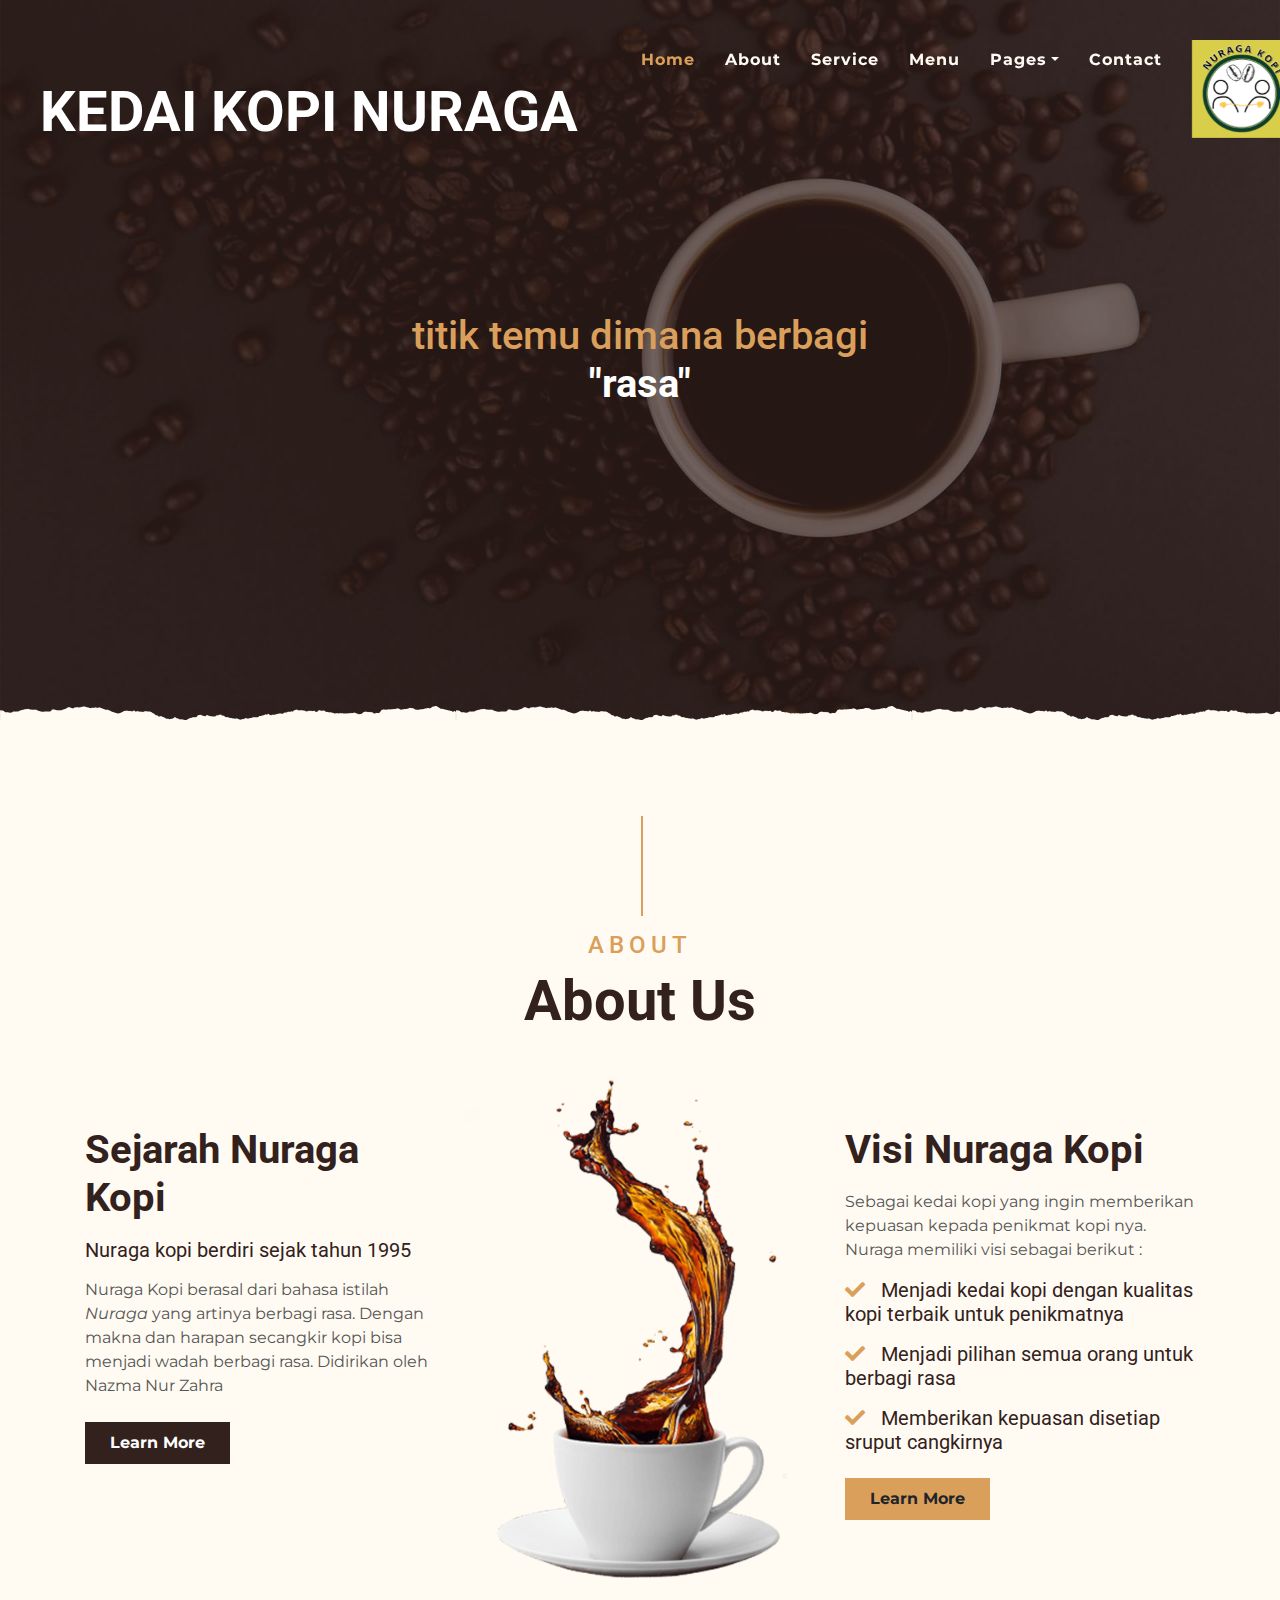
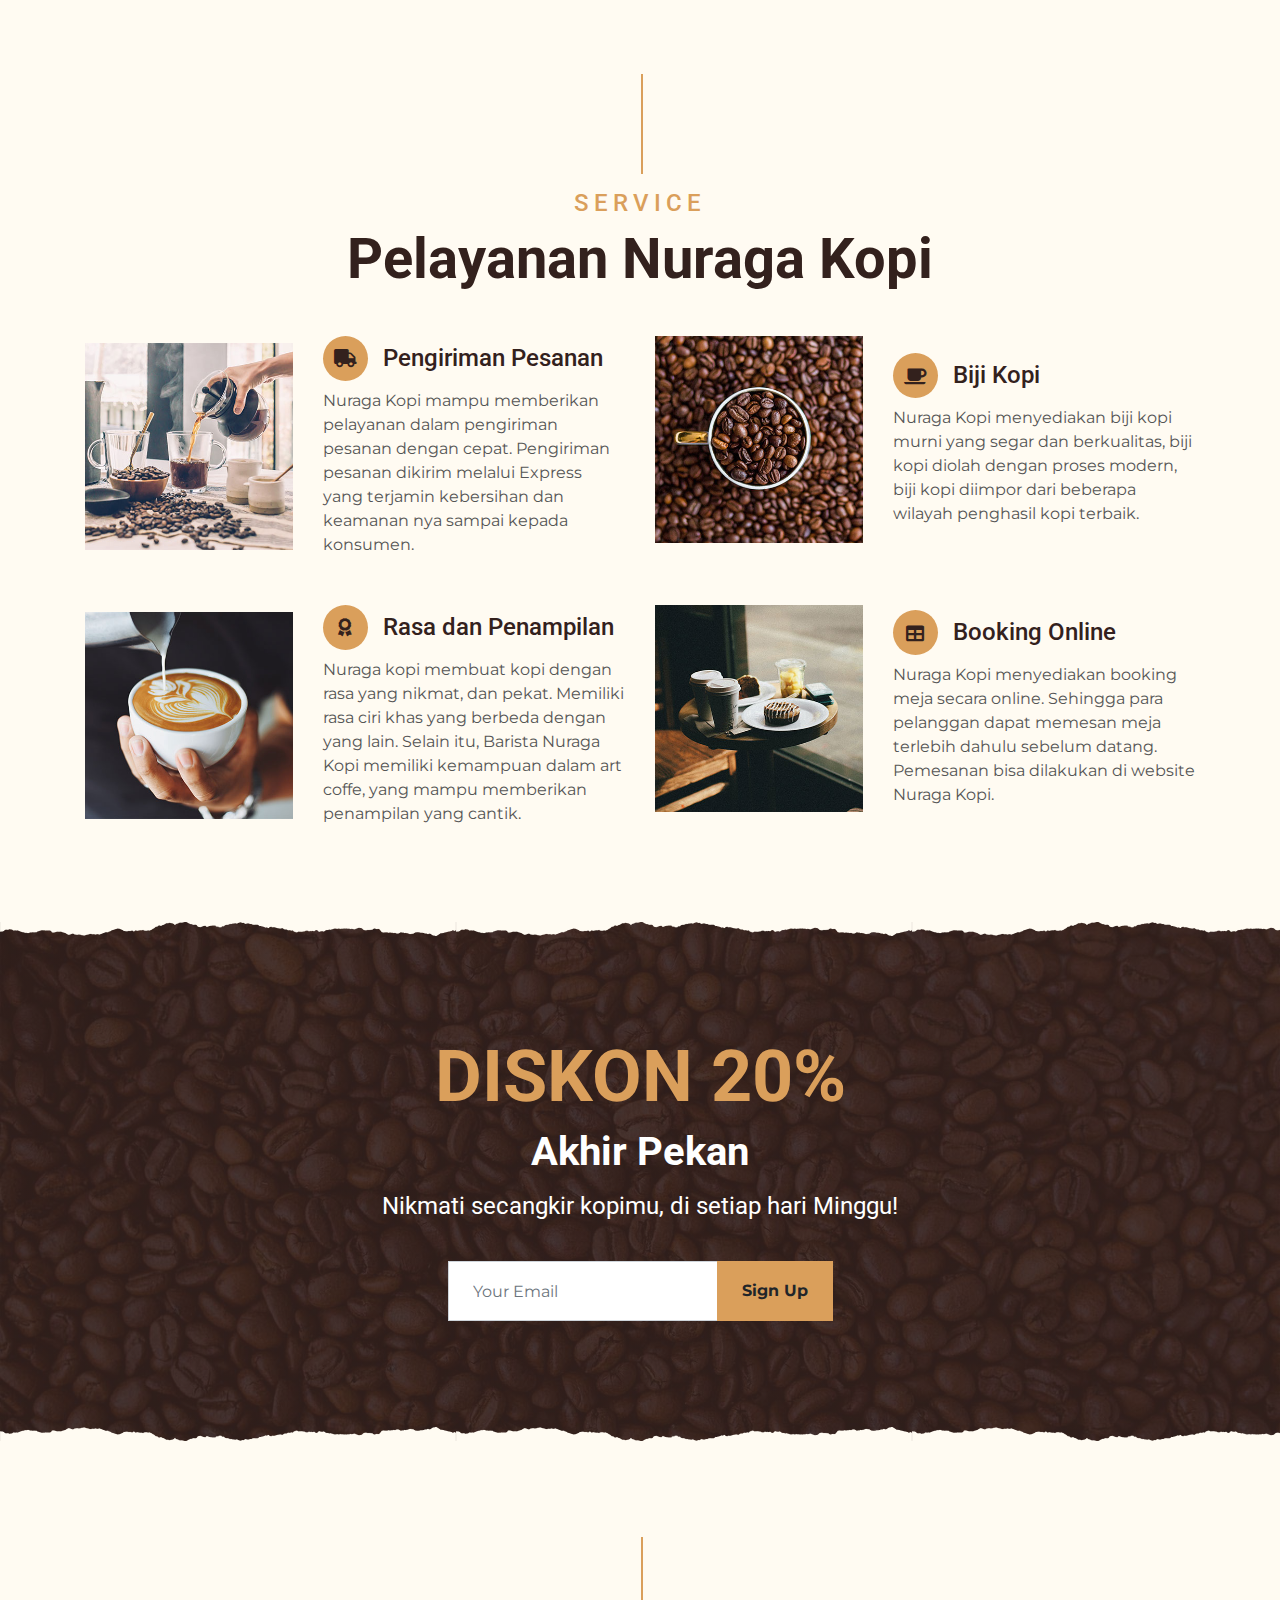
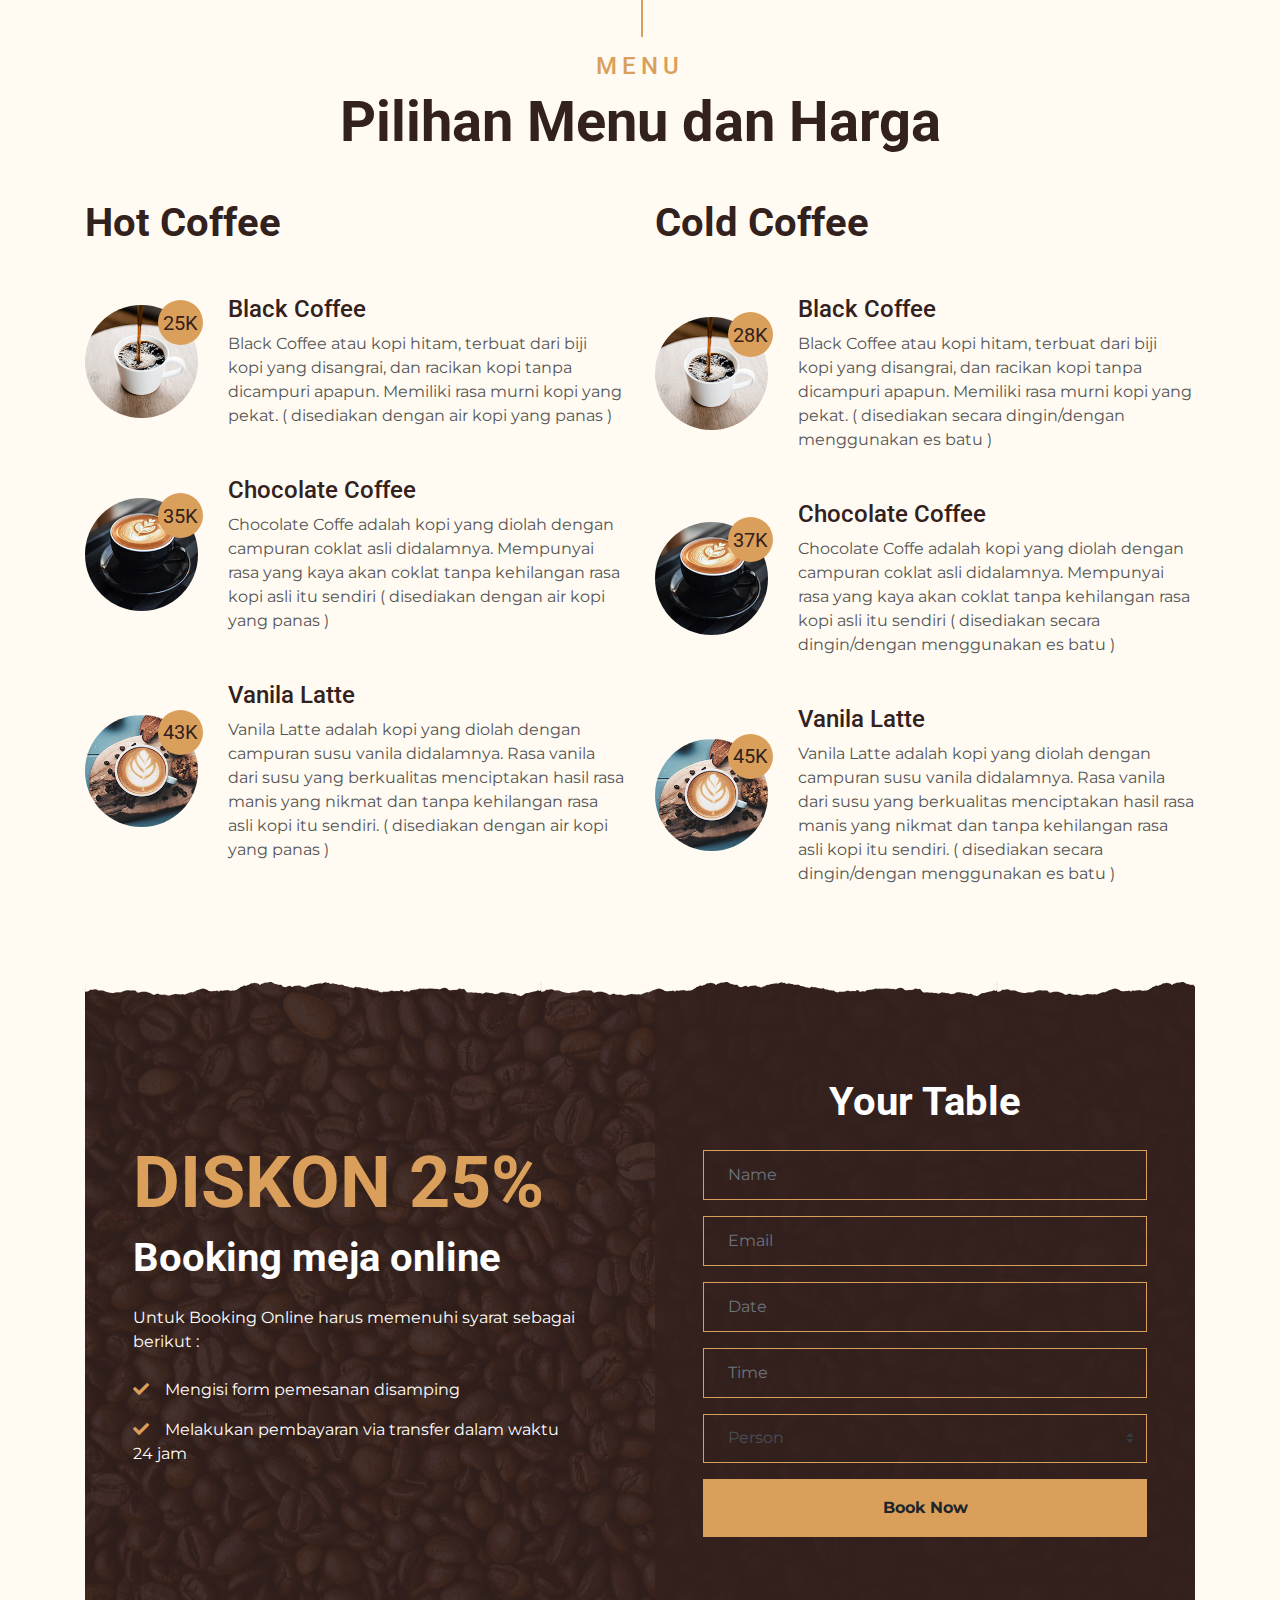
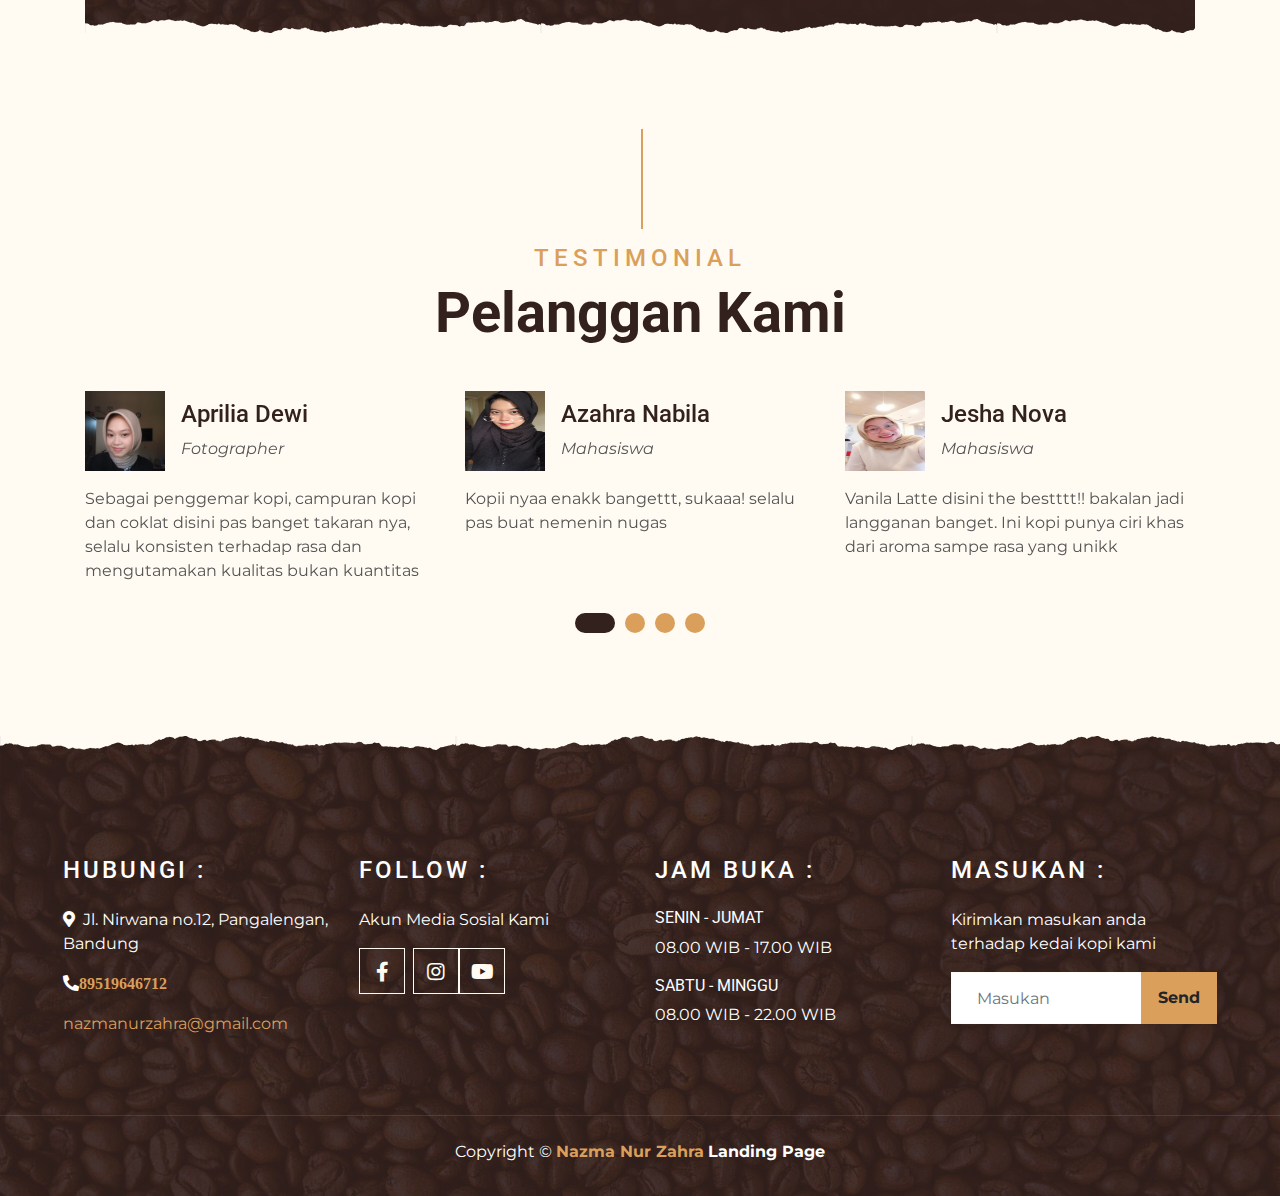
<file: Projek1_Pemweb_NazmaNurZahra_SI06/index.html>
<!DOCTYPE html>
<html lang="en">

<head>
    <meta charset="utf-8">
    <title>Nuraga Kopi</title>
    <meta content="width=device-width, initial-scale=1.0" name="viewport">
    <meta content="Free Website Template" name="keywords">
    <meta content="Free Website Template" name="description">

    <!-- Favicon -->
    <link href="img/favicon.ico" rel="icon">

    <!-- Google Font -->
    <link rel="preconnect" href="https://fonts.gstatic.com">
    <link href="https://fonts.googleapis.com/css2?family=Montserrat:wght@200;400&family=Roboto:wght@400;500;700&display=swap" rel="stylesheet"> 

    <!-- Font Awesome -->
    <link href="https://cdnjs.cloudflare.com/ajax/libs/font-awesome/5.10.0/css/all.min.css" rel="stylesheet">

    <!-- Libraries Stylesheet -->
    <link href="lib/owlcarousel/assets/owl.carousel.min.css" rel="stylesheet">
    <link href="lib/tempusdominus/css/tempusdominus-bootstrap-4.min.css" rel="stylesheet" />

    <!-- Customized Bootstrap Stylesheet -->
    <link href="css/style.min.css" rel="stylesheet">
</head>

<body>
    <!-- Navbar Start -->
    <div class="container-fluid p-0 nav-bar">
        <nav class="navbar navbar-expand-lg bg-none navbar-dark py-3">
            <a href="index.html" class="navbar-brand px-lg-4 m-0">
                <h1 class="m-0 display-4 text-uppercase text-white">Kedai Kopi Nuraga</h1>
            </a>
            <button type="button" class="navbar-toggler" data-toggle="collapse" data-target="#navbarCollapse">
                <span class="navbar-toggler-icon"></span>
            </button>
            <div class="collapse navbar-collapse justify-content-between" id="navbarCollapse">
                <div class="navbar-nav ml-auto p-4">
                    <a href="index.html" class="nav-item nav-link active">Home</a>
                    <a href="about.html" class="nav-item nav-link">About</a>
                    <a href="service.html" class="nav-item nav-link">Service</a>
                    <a href="menu.html" class="nav-item nav-link">Menu</a>
                    <div class="nav-item dropdown">
                        <a href="#" class="nav-link dropdown-toggle" data-toggle="dropdown">Pages</a>
                        <div class="dropdown-menu text-capitalize">
                            <a href="reservation.html" class="dropdown-item">Reservation</a>
                            <a href="testimonial.html" class="dropdown-item">Testimonial</a>
                        </div>
                    </div>
                    <a href="contact.html" class="nav-item nav-link">Contact</a>
                    <div class="col-lg-6 mb-5">
                        <div class="row align-items-center">
                            <div class="col-sm-5">
                                <img class="img-fluid mb-3 mb-sm-0" src="img/logo kopi.png" alt="ini logo">
                            </div>
            </div>
        </nav>
    </div>
    <!-- Navbar End -->

    <!-- Carousel Start -->
    <div class="container-fluid p-0 mb-5">
        <div id="blog-carousel" class="carousel slide overlay-bottom" data-ride="carousel">
            <div class="carousel-inner">
                <div class="carousel-item active">
                    <img class="w-100" src="img/carousel-1.jpg" alt="Image">
                    <div class="row align-items-center">
                        <div class="col-sm-5">

                        </div>
                    <div class="carousel-caption d-flex flex-column align-items-center justify-content-center">
                        <h1 class="text-primary font-weight-medium m-0">titik temu dimana berbagi</h1>
                        <h1 class="text-white m-0">"rasa"</h1>
                    </div>
                </div>
            
                </div>
            </div>
            </a>
        </div>
    </div>
    <!-- Carousel End -->


    <!-- About Start -->
    <div class="container-fluid py-5">
        <div class="container">
            <div class="section-title">
                <h4 class="text-primary text-uppercase" style="letter-spacing: 5px;">About</h4>
                <h1 class="display-4">About Us</h1>
            </div>
            <div class="row">
                <div class="col-lg-4 py-0 py-lg-5">
                    <h1 class="mb-3">Sejarah Nuraga Kopi</h1>
                    <h5 class="mb-3">Nuraga kopi berdiri sejak tahun 1995</h5>
                    <p> Nuraga Kopi berasal dari bahasa istilah <i>Nuraga</i> yang artinya berbagi rasa. Dengan makna dan harapan secangkir kopi bisa menjadi wadah berbagi rasa. Didirikan oleh Nazma Nur Zahra</p>
                    <a href="" class="btn btn-secondary font-weight-bold py-2 px-4 mt-2">Learn More</a>
                </div>
                <div class="col-lg-4 py-5 py-lg-0" style="min-height: 500px;">
                    <div class="position-relative h-100">
                        <img class="position-absolute w-100 h-100" src="img/about.png" style="object-fit: cover;">
                    </div>
                </div>
                <div class="col-lg-4 py-0 py-lg-5">
                    <h1 class="mb-3">Visi Nuraga Kopi</h1>
                    <p>Sebagai kedai kopi yang ingin memberikan kepuasan kepada penikmat kopi nya. Nuraga memiliki visi sebagai berikut :</p>
                    <h5 class="mb-3"><i class="fa fa-check text-primary mr-3"></i>Menjadi kedai kopi dengan kualitas kopi terbaik untuk penikmatnya</h5>
                    <h5 class="mb-3"><i class="fa fa-check text-primary mr-3"></i>Menjadi pilihan semua orang untuk berbagi rasa</h5>
                    <h5 class="mb-3"><i class="fa fa-check text-primary mr-3"></i>Memberikan kepuasan disetiap sruput cangkirnya</h5>
                    <a href="" class="btn btn-primary font-weight-bold py-2 px-4 mt-2">Learn More</a>
                </div>
            </div>
        </div>
    </div>
    <!-- About End -->


    <!-- Service Start -->
    <div class="container-fluid pt-5">
        <div class="container">
            <div class="section-title">
                <h4 class="text-primary text-uppercase" style="letter-spacing: 5px;">Service</h4>
                <h1 class="display-4">Pelayanan Nuraga Kopi</h1>
            </div>
            <div class="row">
                <div class="col-lg-6 mb-5">
                    <div class="row align-items-center">
                        <div class="col-sm-5">
                            <img class="img-fluid mb-3 mb-sm-0" src="img/service-1.jpg" alt="">
                        </div>
                        <div class="col-sm-7">
                            <h4><i class="fa fa-truck service-icon"></i>Pengiriman Pesanan</h4>
                            <p class="m-0">Nuraga Kopi mampu memberikan pelayanan dalam pengiriman pesanan dengan cepat. Pengiriman pesanan dikirim melalui Express 
                                yang terjamin kebersihan dan keamanan nya sampai kepada konsumen.</p>
                        </div>
                    </div>
                </div>
                <div class="col-lg-6 mb-5">
                    <div class="row align-items-center">
                        <div class="col-sm-5">
                            <img class="img-fluid mb-3 mb-sm-0" src="img/service-2.jpg" alt="">
                        </div>
                        <div class="col-sm-7">
                            <h4><i class="fa fa-coffee service-icon"></i>Biji Kopi</h4>
                            <p class="m-0">Nuraga Kopi menyediakan biji kopi murni yang segar dan berkualitas, biji kopi diolah dengan proses modern, biji kopi diimpor dari beberapa wilayah penghasil kopi terbaik.</p>
                        </div>
                    </div>
                </div>
                <div class="col-lg-6 mb-5">
                    <div class="row align-items-center">
                        <div class="col-sm-5">
                            <img class="img-fluid mb-3 mb-sm-0" src="img/service-3.jpg" alt="">
                        </div>
                        <div class="col-sm-7">
                            <h4><i class="fa fa-award service-icon"></i>Rasa dan Penampilan</h4>
                            <p class="m-0">Nuraga kopi membuat kopi dengan rasa yang nikmat, dan pekat. Memiliki rasa ciri khas yang berbeda dengan yang lain. Selain itu, Barista Nuraga Kopi 
                                memiliki kemampuan dalam art coffe, yang mampu memberikan penampilan yang cantik.
                            </p>
                        </div>
                    </div>
                </div>
                <div class="col-lg-6 mb-5">
                    <div class="row align-items-center">
                        <div class="col-sm-5">
                            <img class="img-fluid mb-3 mb-sm-0" src="img/service-4.jpg" alt="">
                        </div>
                        <div class="col-sm-7">
                            <h4><i class="fa fa-table service-icon"></i>Booking Online</h4>
                            <p class="m-0">Nuraga Kopi menyediakan booking meja secara online. Sehingga para pelanggan dapat memesan meja terlebih dahulu sebelum datang. Pemesanan bisa dilakukan di website Nuraga Kopi.</p>
                        </div>
                    </div>
                </div>
            </div>
        </div>
    </div>
    <!-- Service End -->


    <!-- Offer Start -->
    <div class="offer container-fluid my-5 py-5 text-center position-relative overlay-top overlay-bottom">
        <div class="container py-5">
            <h1 class="display-3 text-primary mt-3">DISKON 20%</h1>
            <h1 class="text-white mb-3">Akhir Pekan</h1>
            <h4 class="text-white font-weight-normal mb-4 pb-3">Nikmati secangkir kopimu, di setiap hari Minggu!</h4>
            <form class="form-inline justify-content-center mb-4">
                <div class="input-group">
                    <input type="text" class="form-control p-4" placeholder="Your Email" style="height: 60px;">
                    <div class="input-group-append">
                        <button class="btn btn-primary font-weight-bold px-4" type="submit">Sign Up</button>
                    </div>
                </div>
            </form>
        </div>
    </div>
    <!-- Offer End -->


    <!-- Menu Start -->
    <div class="container-fluid pt-5">
        <div class="container">
            <div class="section-title">
                <h4 class="text-primary text-uppercase" style="letter-spacing: 5px;">Menu</h4>
                <h1 class="display-4">Pilihan Menu dan Harga</h1>
            </div>
            <div class="row">
                <div class="col-lg-6">
                    <h1 class="mb-5">Hot Coffee</h1>
                    <div class="row align-items-center mb-5">
                        <div class="col-4 col-sm-3">
                            <img class="w-100 rounded-circle mb-3 mb-sm-0" src="img/menu-1.jpg" alt="">
                            <h5 class="menu-price">25K</h5>
                        </div>
                        <div class="col-8 col-sm-9">
                            <h4>Black Coffee</h4>
                            <p class="m-0">Black Coffee atau kopi hitam, terbuat dari biji kopi yang disangrai, dan racikan kopi tanpa dicampuri apapun. Memiliki rasa murni kopi yang pekat.
                                ( disediakan dengan air kopi yang panas )
                            </p>
                        </div>
                    </div>
                    <div class="row align-items-center mb-5">
                        <div class="col-4 col-sm-3">
                            <img class="w-100 rounded-circle mb-3 mb-sm-0" src="img/menu-2.jpg" alt="">
                            <h5 class="menu-price">35K</h5>
                        </div>
                        <div class="col-8 col-sm-9">
                            <h4>Chocolate Coffee</h4>
                            <p class="m-0">Chocolate Coffe adalah kopi yang diolah dengan campuran coklat asli didalamnya. Mempunyai rasa yang kaya akan coklat tanpa kehilangan rasa kopi asli itu sendiri
                                ( disediakan dengan air kopi yang panas )</p>
                        </div>
                    </div>
                    <div class="row align-items-center mb-5">
                        <div class="col-4 col-sm-3">
                            <img class="w-100 rounded-circle mb-3 mb-sm-0" src="img/menu-3.jpg" alt="">
                            <h5 class="menu-price">43K</h5>
                        </div>
                        <div class="col-8 col-sm-9">
                            <h4>Vanila Latte</h4>
                            <p class="m-0">Vanila Latte adalah kopi yang diolah dengan campuran susu vanila didalamnya. Rasa vanila dari susu yang berkualitas menciptakan hasil rasa manis yang nikmat dan tanpa 
                                kehilangan rasa asli kopi itu sendiri. ( disediakan dengan air kopi yang panas )
                            </p>
                        </div>
                    </div>
                </div>
                <div class="col-lg-6">
                    <h1 class="mb-5">Cold Coffee</h1>
                    <div class="row align-items-center mb-5">
                        <div class="col-4 col-sm-3">
                            <img class="w-100 rounded-circle mb-3 mb-sm-0" src="img/menu-1.jpg" alt="">
                            <h5 class="menu-price">28K</h5>
                        </div>
                        <div class="col-8 col-sm-9">
                            <h4>Black Coffee</h4>
                            <p class="m-0">Black Coffee atau kopi hitam, terbuat dari biji kopi yang disangrai, dan racikan kopi tanpa dicampuri apapun. Memiliki rasa murni kopi yang pekat.
                                ( disediakan secara dingin/dengan menggunakan es batu )
                            </p>
                        </div>
                    </div>
                    <div class="row align-items-center mb-5">
                        <div class="col-4 col-sm-3">
                            <img class="w-100 rounded-circle mb-3 mb-sm-0" src="img/menu-2.jpg" alt="">
                            <h5 class="menu-price">37K</h5>
                        </div>
                        <div class="col-8 col-sm-9">
                            <h4>Chocolate Coffee</h4>
                            <p class="m-0">Chocolate Coffe adalah kopi yang diolah dengan campuran coklat asli didalamnya. Mempunyai rasa yang kaya akan coklat tanpa kehilangan rasa kopi asli itu sendiri
                                ( disediakan secara dingin/dengan menggunakan es batu )
                            </p>
                        </div>
                    </div>
                    <div class="row align-items-center mb-5">
                        <div class="col-4 col-sm-3">
                            <img class="w-100 rounded-circle mb-3 mb-sm-0" src="img/menu-3.jpg" alt="">
                            <h5 class="menu-price">45K</h5>
                        </div>
                        <div class="col-8 col-sm-9">
                            <h4>Vanila Latte</h4>
                            <p class="m-0">Vanila Latte adalah kopi yang diolah dengan campuran susu vanila didalamnya. Rasa vanila dari susu yang berkualitas menciptakan hasil rasa manis yang nikmat dan tanpa 
                                kehilangan rasa asli kopi itu sendiri. ( disediakan secara dingin/dengan menggunakan es batu )</p>
                        </div>
                    </div>
                </div>
            </div>
        </div>
    </div>
    <!-- Menu End -->


    <!-- Reservation Start -->
    <div class="container-fluid my-5">
        <div class="container">
            <div class="reservation position-relative overlay-top overlay-bottom">
                <div class="row align-items-center">
                    <div class="col-lg-6 my-5 my-lg-0">
                        <div class="p-5">
                            <div class="mb-4">
                                <h1 class="display-3 text-primary">DISKON 25%</h1>
                                <h1 class="text-white">Booking meja online</h1>
                            </div>
                            <p class="text-white">Untuk Booking Online harus memenuhi syarat sebagai berikut : </p>
                            <ul class="list-inline text-white m-0">
                                <li class="py-2"><i class="fa fa-check text-primary mr-3"></i>Mengisi form pemesanan disamping</li>
                                <li class="py-2"><i class="fa fa-check text-primary mr-3"></i>Melakukan pembayaran via transfer dalam waktu 24 jam</li>
                            </ul>
                        </div>
                    </div>
                    <div class="col-lg-6">
                        <div class="text-center p-5" style="background: rgba(51, 33, 29, .8);">
                            <h1 class="text-white mb-4 mt-5">Your Table</h1>
                            <form class="mb-5">
                                <div class="form-group">
                                    <input type="text" class="form-control bg-transparent border-primary p-4" placeholder="Name"
                                        required="required" />
                                </div>
                                <div class="form-group">
                                    <input type="email" class="form-control bg-transparent border-primary p-4" placeholder="Email"
                                        required="required" />
                                </div>
                                <div class="form-group">
                                    <div class="date" id="date" data-target-input="nearest">
                                        <input type="text" class="form-control bg-transparent border-primary p-4 datetimepicker-input" placeholder="Date" data-target="#date" data-toggle="datetimepicker"/>
                                    </div>
                                </div>
                                <div class="form-group">
                                    <div class="time" id="time" data-target-input="nearest">
                                        <input type="text" class="form-control bg-transparent border-primary p-4 datetimepicker-input" placeholder="Time" data-target="#time" data-toggle="datetimepicker"/>
                                    </div>
                                </div>
                                <div class="form-group">
                                    <select class="custom-select bg-transparent border-primary px-4" style="height: 49px;">
                                        <option selected>Person</option>
                                        <option value="1">Person 1</option>
                                        <option value="2">Person 2</option>
                                        <option value="3">Person 3</option>
                                        <option value="3">Person 4</option>
                                    </select>
                                </div>
                                
                                <div>
                                    <button class="btn btn-primary btn-block font-weight-bold py-3" type="submit">Book Now</button>
                                </div>
                            </form>
                        </div>
                    </div>
                </div>
            </div>
        </div>
    </div>
    <!-- Reservation End -->


    <!-- Testimonial Start -->
    <div class="container-fluid py-5">
        <div class="container">
            <div class="section-title">
                <h4 class="text-primary text-uppercase" style="letter-spacing: 5px;">Testimonial</h4>
                <h1 class="display-4">Pelanggan Kami</h1>
            </div>
            <div class="owl-carousel testimonial-carousel">
                <div class="testimonial-item">
                    <div class="d-flex align-items-center mb-3">
                        <img class="img-fluid" src="img/tes1.jpeg" alt="">
                        <div class="ml-3">
                            <h4>Azahra Nabila</h4>
                            <i>Mahasiswa</i>
                        </div>
                    </div>
                    <p class="m-0">Kopii nyaa enakk bangettt, sukaaa! selalu pas buat nemenin nugas</p>
                </div>
                <div class="testimonial-item">
                    <div class="d-flex align-items-center mb-3">
                        <img class="img-fluid" src="img/tes2.jpeg" alt="">
                        <div class="ml-3">
                            <h4>Jesha Nova</h4>
                            <i>Mahasiswa</i>
                        </div>
                    </div>
                    <p class="m-0">Vanila Latte disini the bestttt!! bakalan jadi langganan banget. Ini kopi punya ciri khas dari aroma sampe rasa yang unikk</p>
                </div>
                <div class="testimonial-item">
                    <div class="d-flex align-items-center mb-3">
                        <img class="img-fluid" src="img/tes3.jpeg" alt="">
                        <div class="ml-3">
                            <h4>Gharini Adelia</h4>
                            <i>Content Creator</i>
                        </div>
                    </div>
                    <p class="m-0">Selain kopi nyaa yang enakk enakk semuaaa, tempatnya juga kece abiss, bikin betahh dengan nuansa sendu yang klasik</p>
                </div>
                <div class="testimonial-item">
                    <div class="d-flex align-items-center mb-3">
                        <img class="img-fluid" src="img/tes4.jpeg" alt="">
                        <div class="ml-3">
                            <h4>Aprilia Dewi</h4>
                            <i>Fotographer</i>
                        </div>
                    </div>
                    <p class="m-0">Sebagai penggemar kopi, campuran kopi dan coklat disini pas banget takaran nya, selalu konsisten terhadap rasa dan mengutamakan kualitas bukan kuantitas</p>
                </div>
            </div> 
        </div>
    </div>
    <!-- Testimonial End -->


    <!-- Footer Start -->
    <div class="container-fluid footer text-white mt-5 pt-5 px-0 position-relative overlay-top">
        <div class="row mx-0 pt-5 px-sm-3 px-lg-5 mt-4">
            <div class="col-lg-3 col-md-6 mb-5">
                <h4 class="text-white text-uppercase mb-4" style="letter-spacing: 3px;">Hubungi : </h4>
                <p><i class="fa fa-map-marker-alt mr-2"></i>Jl. Nirwana no.12, Pangalengan, Bandung</p>
                <p><i class="fa fa-phone-alt mr-2"><a href="tel:+6289519646712">89519646712</i></a></p>
                <p class="m-0"><a href="mailto:">nazmanurzahra@gmail.com</a></p>
            </div>
            <div class="col-lg-3 col-md-6 mb-5">
                <h4 class="text-white text-uppercase mb-4" style="letter-spacing: 3px;">Follow :</h4>
                <p>Akun Media Sosial Kami</p>
                <div class="d-flex justify-content-start">
                    <a class="btn btn-lg btn-outline-light btn-lg-square mr-2" href="https://web.facebook.com/profile.php?id=100088117184498" target="blank"><i class="fab fa-facebook-f"></i></a>
                    <a class="btn btn-lg btn-outline-light btn-lg-square"  href="https://www.instagram.com/laetoiledenaje/"target="_blank"><i class="fab fa-instagram"></i></a>
                    <a class="btn btn-lg btn-outline-light btn-lg-square mr-2" href="https://youtu.be/TT9wIWPlOYs" target="blank"><i class="fab fa-youtube"></i></a>
                </div>
            </div>
            <div class="col-lg-3 col-md-6 mb-5">
                <h4 class="text-white text-uppercase mb-4" style="letter-spacing: 3px;">Jam Buka :</h4>
                <div>
                    <h6 class="text-white text-uppercase">Senin - Jumat</h6>
                    <p>08.00 WIB - 17.00 WIB</p>
                    <h6 class="text-white text-uppercase">Sabtu - Minggu</h6>
                    <p>08.00 WIB - 22.00 WIB</p>
                </div>
            </div>
            <div class="col-lg-3 col-md-6 mb-5">
                <h4 class="text-white text-uppercase mb-4" style="letter-spacing: 3px;">Masukan : </h4>
                <p>Kirimkan masukan anda terhadap kedai kopi kami</p>
                <div class="w-100">
                    <div class="input-group">
                        <input type="text" class="form-control border-light" style="padding: 25px;" placeholder="Masukan">
                        <div class="input-group-append">
                            <button class="btn btn-primary font-weight-bold px-3" href="">Send</button>
                        </div>
                    </div>
                </div>
            </div>
        </div>
        <div class="container-fluid text-center text-white border-top mt-4 py-4 px-sm-3 px-md-5" style="border-color: rgba(256, 256, 256, .1) !important;">
            <p class="mb-2 text-white">Copyright &copy; <a class="font-weight-bold" >Nazma Nur Zahra</a>
         <signed bya class="font-weight-bold" href="https://htmlcodex.com">Landing Page</a></p>
        </div>
    </div>
    <!-- Footer End -->


    <!-- Back to Top -->
    <a href="#" class="btn btn-lg btn-primary btn-lg-square back-to-top"><i class="fa fa-angle-double-up"></i></a>


    <!-- JavaScript Libraries -->
    <script src="https://code.jquery.com/jquery-3.4.1.min.js"></script>
    <script src="https://stackpath.bootstrapcdn.com/bootstrap/4.4.1/js/bootstrap.bundle.min.js"></script>
    <script src="lib/easing/easing.min.js"></script>
    <script src="lib/waypoints/waypoints.min.js"></script>
    <script src="lib/owlcarousel/owl.carousel.min.js"></script>
    <script src="lib/tempusdominus/js/moment.min.js"></script>
    <script src="lib/tempusdominus/js/moment-timezone.min.js"></script>
    <script src="lib/tempusdominus/js/tempusdominus-bootstrap-4.min.js"></script>

    <!-- Contact Javascript File -->
    <script src="mail/jqBootstrapValidation.min.js"></script>
    <script src="mail/contact.js"></script>

    <!-- Template Javascript -->
    <script src="js/main.js"></script>
</body>

</html>
</file>
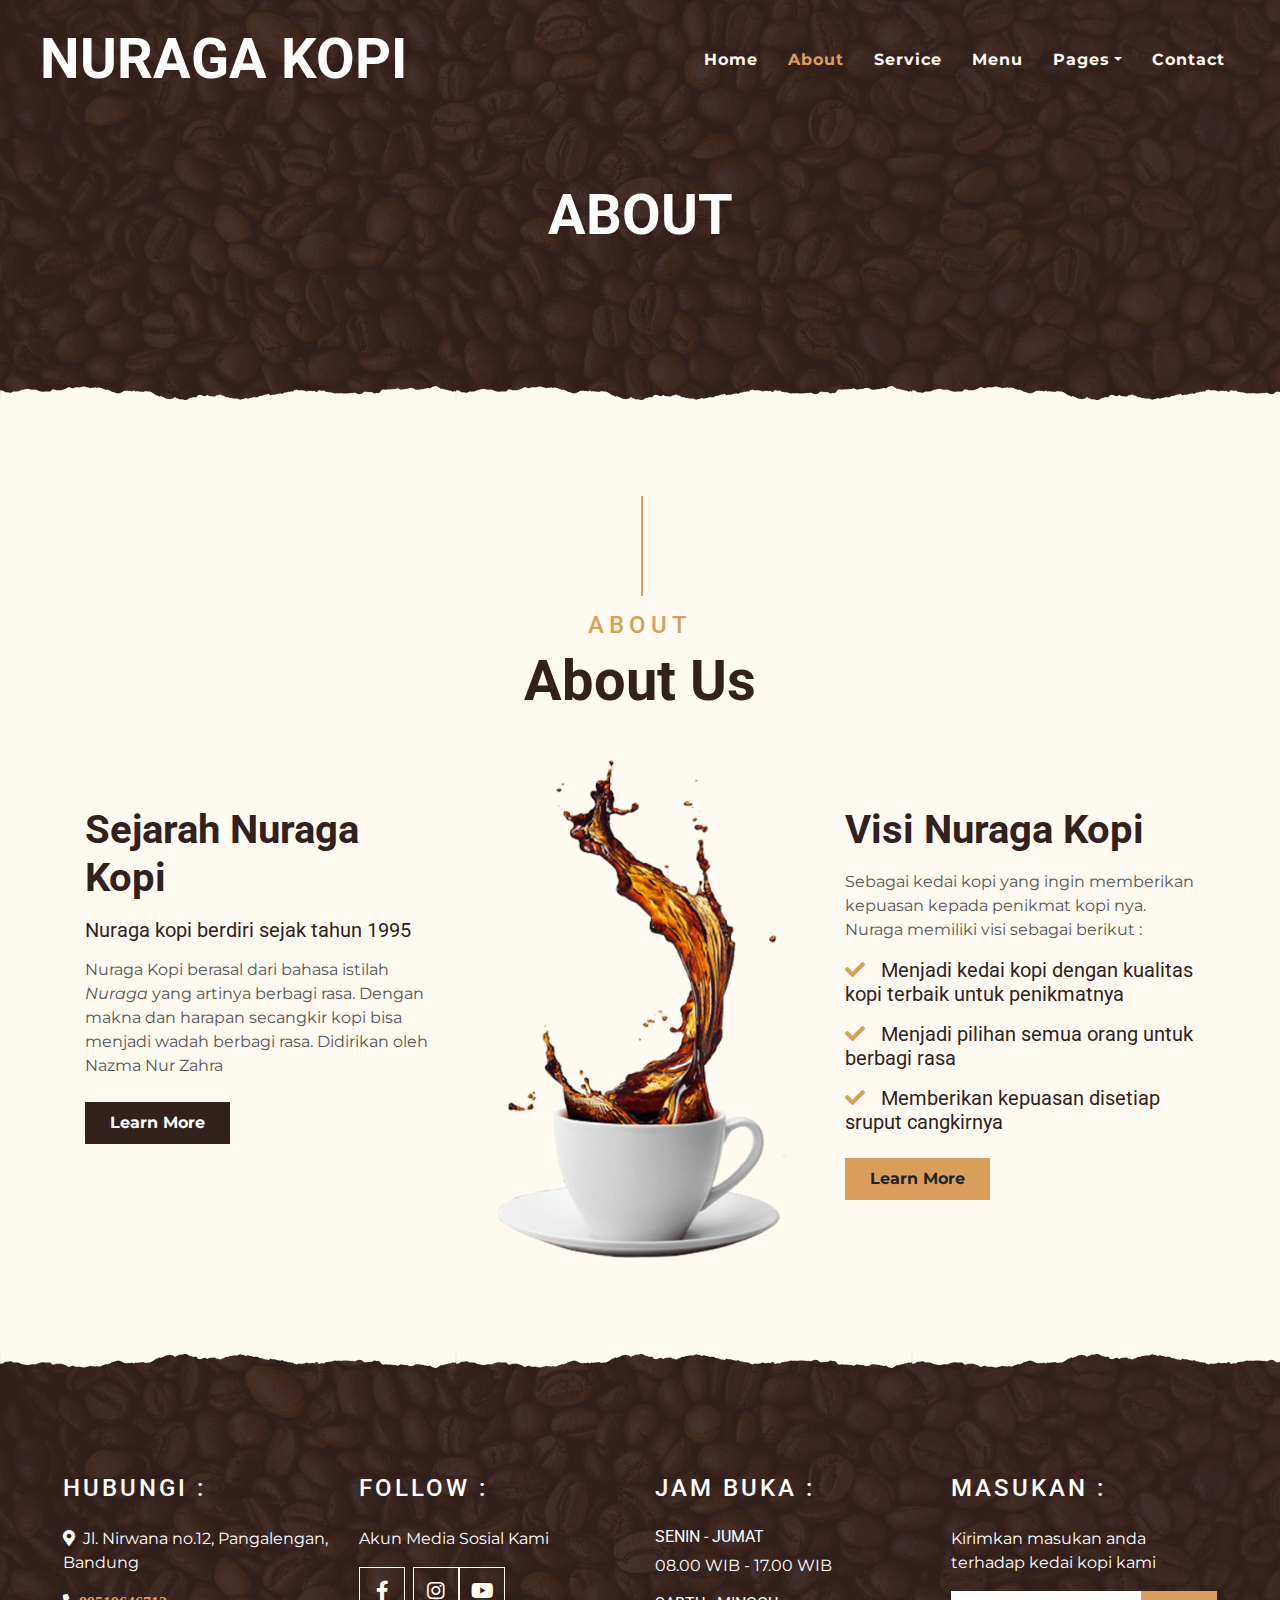
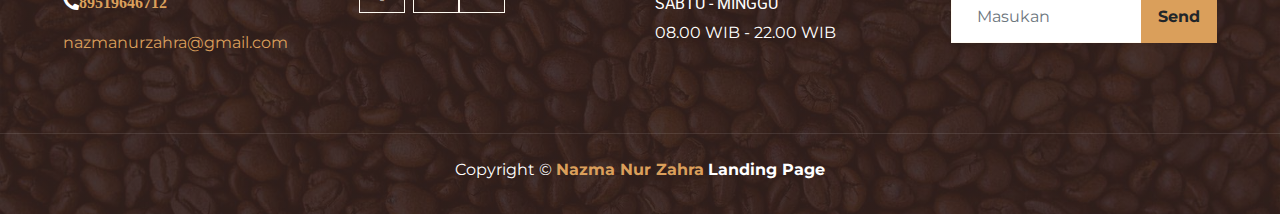
<file: Projek1_Pemweb_NazmaNurZahra_SI06/about.html>
<!DOCTYPE html>
<html lang="en">

<head>
    <meta charset="utf-8">
    <title>Nuraga Kopi</title>
    <meta content="width=device-width, initial-scale=1.0" name="viewport">
    <meta content="Free Website Template" name="keywords">
    <meta content="Free Website Template" name="description">

    <!-- Favicon -->
    <link href="img/favicon.ico" rel="icon">

    <!-- Google Font -->
    <link rel="preconnect" href="https://fonts.gstatic.com">
    <link href="https://fonts.googleapis.com/css2?family=Montserrat:wght@200;400&family=Roboto:wght@400;500;700&display=swap" rel="stylesheet"> 

    <!-- Font Awesome -->
    <link href="https://cdnjs.cloudflare.com/ajax/libs/font-awesome/5.10.0/css/all.min.css" rel="stylesheet">

    <!-- Libraries Stylesheet -->
    <link href="lib/owlcarousel/assets/owl.carousel.min.css" rel="stylesheet">
    <link href="lib/tempusdominus/css/tempusdominus-bootstrap-4.min.css" rel="stylesheet" />

    <!-- Customized Bootstrap Stylesheet -->
    <link href="css/style.min.css" rel="stylesheet">
</head>

<body>
    <!-- Navbar Start -->
    <div class="container-fluid p-0 nav-bar">
        <nav class="navbar navbar-expand-lg bg-none navbar-dark py-3">
            <a href="index.html" class="navbar-brand px-lg-4 m-0">
                <h1 class="m-0 display-4 text-uppercase text-white">NURAGA KOPI</h1>
            </a>
            <button type="button" class="navbar-toggler" data-toggle="collapse" data-target="#navbarCollapse">
                <span class="navbar-toggler-icon"></span>
            </button>
            <div class="collapse navbar-collapse justify-content-between" id="navbarCollapse">
                <div class="navbar-nav ml-auto p-4">
                    <a href="index.html" class="nav-item nav-link">Home</a>
                    <a href="about.html" class="nav-item nav-link active">About</a>
                    <a href="service.html" class="nav-item nav-link">Service</a>
                    <a href="menu.html" class="nav-item nav-link">Menu</a>
                    <div class="nav-item dropdown">
                        <a href="#" class="nav-link dropdown-toggle" data-toggle="dropdown">Pages</a>
                        <div class="dropdown-menu text-capitalize">
                            <a href="reservation.html" class="dropdown-item">Reservation</a>
                            <a href="testimonial.html" class="dropdown-item">Testimonial</a>
                        </div>
                    </div>
                    <a href="contact.html" class="nav-item nav-link">Contact</a>
                </div>
            </div>
        </nav>
    </div>
    <!-- Navbar End -->


    <!-- Page Header Start -->
    <div class="container-fluid page-header mb-5 position-relative overlay-bottom">
        <div class="d-flex flex-column align-items-center justify-content-center pt-0 pt-lg-5" style="min-height: 400px">
            <h1 class="display-4 mb-3 mt-0 mt-lg-5 text-white text-uppercase">About</h1>
            <div class="d-inline-flex mb-lg-5">
            </div>
        </div>
    </div>
    <!-- Page Header End -->


    <!-- About Start -->
    <div class="container-fluid py-5">
        <div class="container">
            <div class="section-title">
                <h4 class="text-primary text-uppercase" style="letter-spacing: 5px;">About</h4>
                <h1 class="display-4">About Us</h1>
            </div>
            <div class="row">
                <div class="col-lg-4 py-0 py-lg-5">
                    <h1 class="mb-3">Sejarah Nuraga Kopi</h1>
                    <h5 class="mb-3">Nuraga kopi berdiri sejak tahun 1995</h5>
                    <p>Nuraga Kopi berasal dari bahasa istilah <i>Nuraga</i> yang artinya berbagi rasa. Dengan makna dan harapan secangkir kopi bisa menjadi wadah berbagi rasa. Didirikan oleh Nazma Nur Zahra</p>
                    <a href="" class="btn btn-secondary font-weight-bold py-2 px-4 mt-2">Learn More</a>
                </div>
                <div class="col-lg-4 py-5 py-lg-0" style="min-height: 500px;">
                    <div class="position-relative h-100">
                        <img class="position-absolute w-100 h-100" src="img/about.png" style="object-fit: cover;">
                    </div>
                </div>
                <div class="col-lg-4 py-0 py-lg-5">
                    <h1 class="mb-3">Visi Nuraga Kopi</h1>
                    <p>Sebagai kedai kopi yang ingin memberikan kepuasan kepada penikmat kopi nya. Nuraga memiliki visi sebagai berikut :</p>
                    <h5 class="mb-3"><i class="fa fa-check text-primary mr-3"></i>Menjadi kedai kopi dengan kualitas kopi terbaik untuk penikmatnya</h5>
                    <h5 class="mb-3"><i class="fa fa-check text-primary mr-3"></i>Menjadi pilihan semua orang untuk berbagi rasa</h5>
                    <h5 class="mb-3"><i class="fa fa-check text-primary mr-3"></i>Memberikan kepuasan disetiap sruput cangkirnya</h5>
                    <a href="" class="btn btn-primary font-weight-bold py-2 px-4 mt-2">Learn More</a>
                </div>
            </div>
        </div>
    </div>
    <!-- About End -->


    <!-- Footer Start -->
    <div class="container-fluid footer text-white mt-5 pt-5 px-0 position-relative overlay-top">
        <div class="row mx-0 pt-5 px-sm-3 px-lg-5 mt-4">
            <div class="col-lg-3 col-md-6 mb-5">
                <h4 class="text-white text-uppercase mb-4" style="letter-spacing: 3px;">Hubungi : </h4>
                <p><i class="fa fa-map-marker-alt mr-2"></i>Jl. Nirwana no.12, Pangalengan, Bandung</p>
                <p><i class="fa fa-phone-alt mr-2"><a href="tel:+6289519646712">89519646712</i></a></p>
                <p class="m-0"><a href="mailto:">nazmanurzahra@gmail.com</a></p>
            </div>
            <div class="col-lg-3 col-md-6 mb-5">
                <h4 class="text-white text-uppercase mb-4" style="letter-spacing: 3px;">Follow :</h4>
                <p>Akun Media Sosial Kami</p>
                <div class="d-flex justify-content-start">
                    <a class="btn btn-lg btn-outline-light btn-lg-square mr-2" href="https://web.facebook.com/profile.php?id=100088117184498" target="blank"><i class="fab fa-facebook-f"></i></a>
                    <a class="btn btn-lg btn-outline-light btn-lg-square"  href="https://www.instagram.com/laetoiledenaje/"target="_blank"><i class="fab fa-instagram"></i></a>
                    <a class="btn btn-lg btn-outline-light btn-lg-square mr-2" href="https://youtu.be/TT9wIWPlOYs" target="blank"><i class="fab fa-youtube"></i></a>
                </div>
            </div>
            <div class="col-lg-3 col-md-6 mb-5">
                <h4 class="text-white text-uppercase mb-4" style="letter-spacing: 3px;">Jam Buka :</h4>
                <div>
                    <h6 class="text-white text-uppercase">Senin - Jumat</h6>
                    <p>08.00 WIB - 17.00 WIB</p>
                    <h6 class="text-white text-uppercase">Sabtu - Minggu</h6>
                    <p>08.00 WIB - 22.00 WIB</p>
                </div>
            </div>
            <div class="col-lg-3 col-md-6 mb-5">
                <h4 class="text-white text-uppercase mb-4" style="letter-spacing: 3px;">Masukan : </h4>
                <p>Kirimkan masukan anda terhadap kedai kopi kami</p>
                <div class="w-100">
                    <div class="input-group">
                        <input type="text" class="form-control border-light" style="padding: 25px;" placeholder="Masukan">
                        <div class="input-group-append">
                            <button class="btn btn-primary font-weight-bold px-3" href="">Send</button>
                        </div>
                    </div>
                </div>
            </div>
        </div>
        <div class="container-fluid text-center text-white border-top mt-4 py-4 px-sm-3 px-md-5" style="border-color: rgba(256, 256, 256, .1) !important;">
            <p class="mb-2 text-white">Copyright &copy; <a class="font-weight-bold" >Nazma Nur Zahra</a>
         <signed bya class="font-weight-bold" href="https://htmlcodex.com">Landing Page</a></p>
        </div>
    </div>
    <!-- Footer End -->


    <!-- Back to Top -->
    <a href="#" class="btn btn-lg btn-primary btn-lg-square back-to-top"><i class="fa fa-angle-double-up"></i></a>


    <!-- JavaScript Libraries -->
    <script src="https://code.jquery.com/jquery-3.4.1.min.js"></script>
    <script src="https://stackpath.bootstrapcdn.com/bootstrap/4.4.1/js/bootstrap.bundle.min.js"></script>
    <script src="lib/easing/easing.min.js"></script>
    <script src="lib/waypoints/waypoints.min.js"></script>
    <script src="lib/owlcarousel/owl.carousel.min.js"></script>
    <script src="lib/tempusdominus/js/moment.min.js"></script>
    <script src="lib/tempusdominus/js/moment-timezone.min.js"></script>
    <script src="lib/tempusdominus/js/tempusdominus-bootstrap-4.min.js"></script>

    <!-- Contact Javascript File -->
    <script src="mail/jqBootstrapValidation.min.js"></script>
    <script src="mail/contact.js"></script>

    <!-- Template Javascript -->
    <script src="js/main.js"></script>
</body>

</html>
</file>
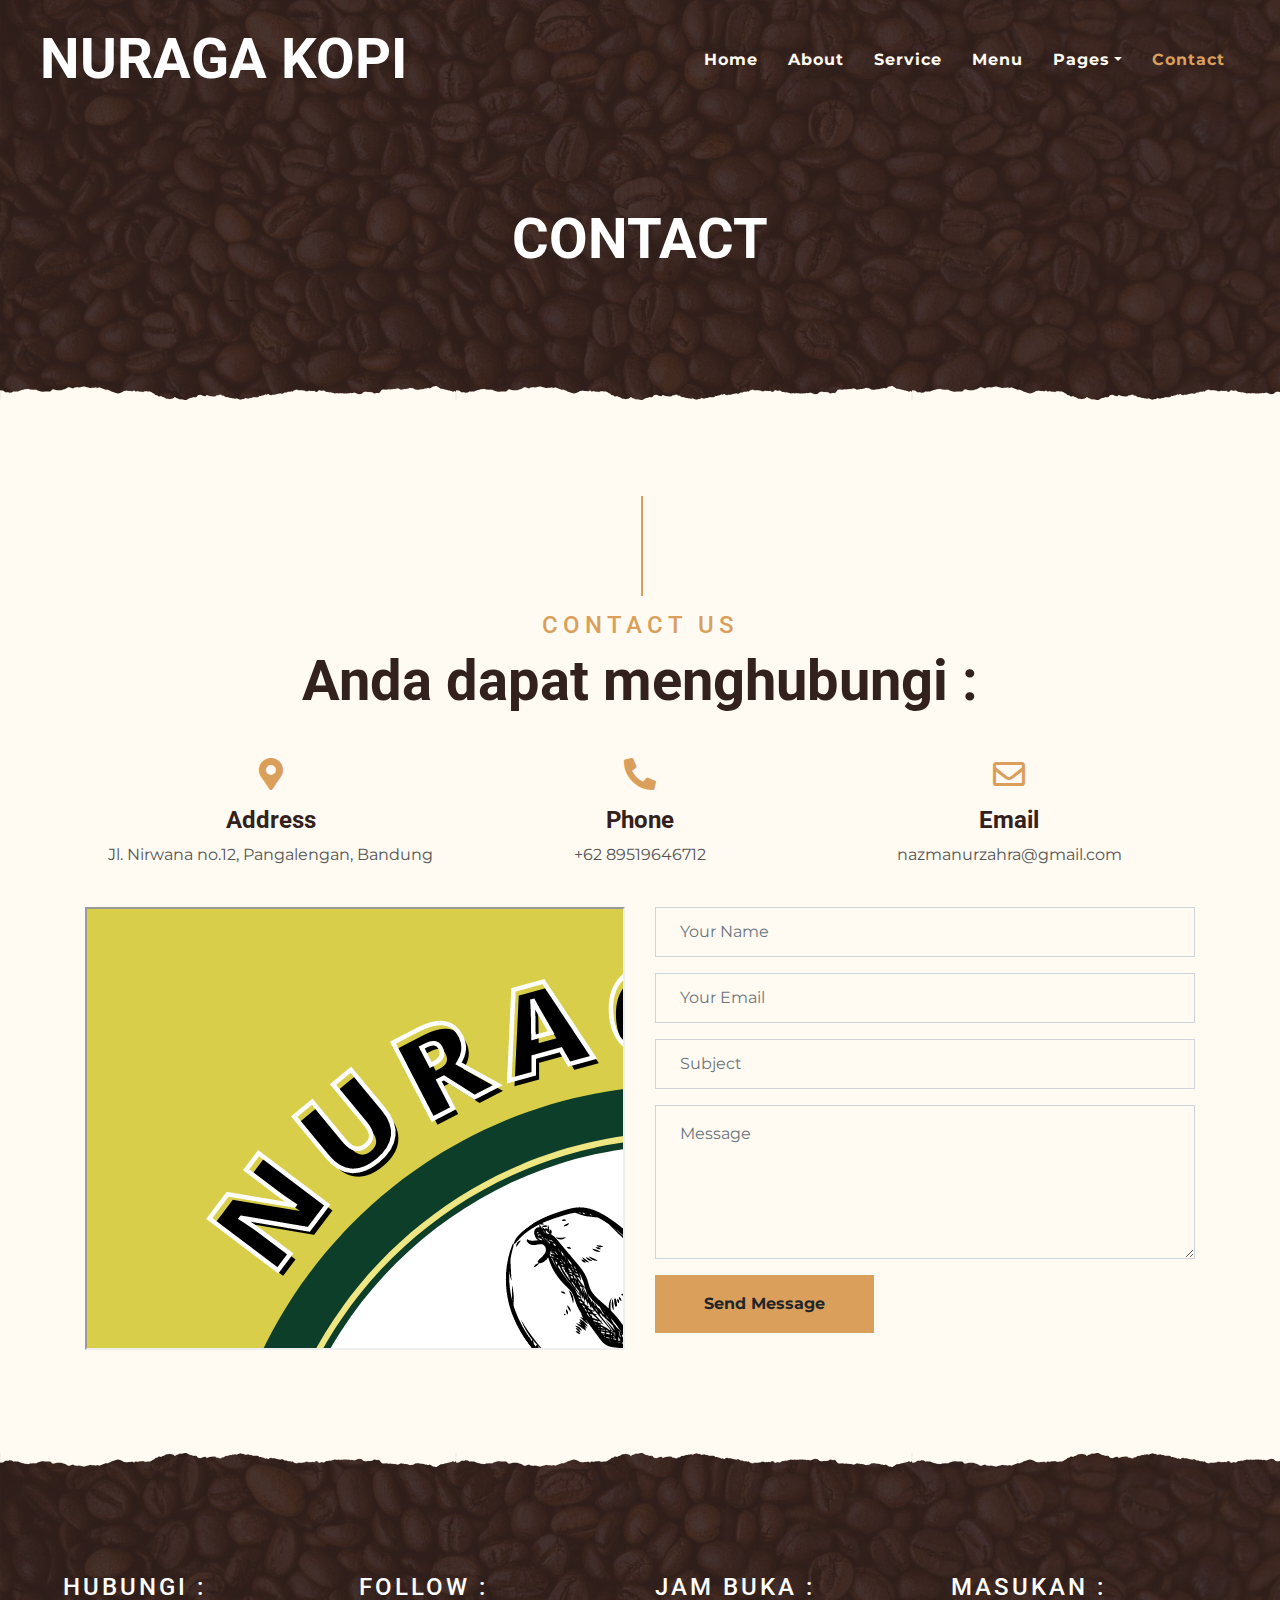
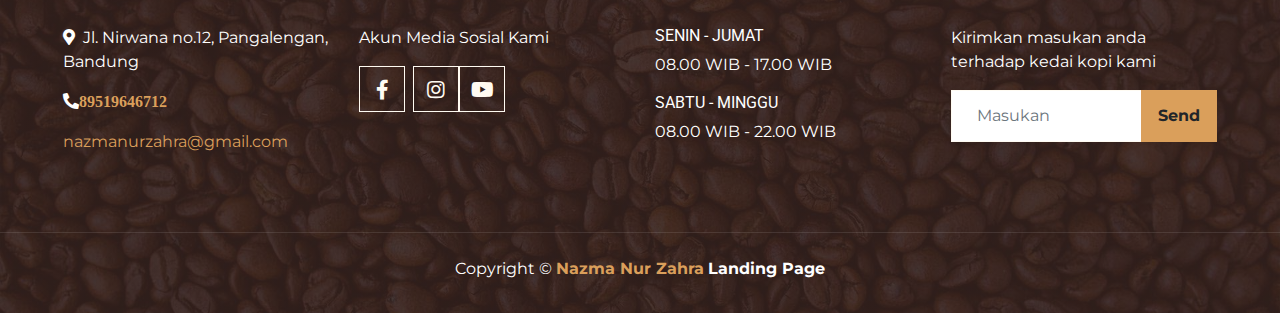
<file: Projek1_Pemweb_NazmaNurZahra_SI06/contact.html>
<!DOCTYPE html>
<html lang="en">

<head>
    <meta charset="utf-8">
    <title>Nuraga Kopi</title>
    <meta content="width=device-width, initial-scale=1.0" name="viewport">
    <meta content="Free Website Template" name="keywords">
    <meta content="Free Website Template" name="description">

    <!-- Favicon -->
    <link href="img/favicon.ico" rel="icon">

    <!-- Google Font -->
    <link rel="preconnect" href="https://fonts.gstatic.com">
    <link href="https://fonts.googleapis.com/css2?family=Montserrat:wght@200;400&family=Roboto:wght@400;500;700&display=swap" rel="stylesheet"> 

    <!-- Font Awesome -->
    <link href="https://cdnjs.cloudflare.com/ajax/libs/font-awesome/5.10.0/css/all.min.css" rel="stylesheet">

    <!-- Libraries Stylesheet -->
    <link href="lib/owlcarousel/assets/owl.carousel.min.css" rel="stylesheet">
    <link href="lib/tempusdominus/css/tempusdominus-bootstrap-4.min.css" rel="stylesheet" />

    <!-- Customized Bootstrap Stylesheet -->
    <link href="css/style.min.css" rel="stylesheet">
</head>

<body>
    <!-- Navbar Start -->
    <div class="container-fluid p-0 nav-bar">
        <nav class="navbar navbar-expand-lg bg-none navbar-dark py-3">
            <a href="index.html" class="navbar-brand px-lg-4 m-0">
                <h1 class="m-0 display-4 text-uppercase text-white">NURAGA KOPI</h1>
            </a>
            <button type="button" class="navbar-toggler" data-toggle="collapse" data-target="#navbarCollapse">
                <span class="navbar-toggler-icon"></span>
            </button>
            <div class="collapse navbar-collapse justify-content-between" id="navbarCollapse">
                <div class="navbar-nav ml-auto p-4">
                    <a href="index.html" class="nav-item nav-link">Home</a>
                    <a href="about.html" class="nav-item nav-link">About</a>
                    <a href="service.html" class="nav-item nav-link">Service</a>
                    <a href="menu.html" class="nav-item nav-link">Menu</a>
                    <div class="nav-item dropdown">
                        <a href="#" class="nav-link dropdown-toggle" data-toggle="dropdown">Pages</a>
                        <div class="dropdown-menu text-capitalize">
                            <a href="reservation.html" class="dropdown-item">Reservation</a>
                            <a href="testimonial.html" class="dropdown-item">Testimonial</a>
                        </div>
                    </div>
                    <a href="contact.html" class="nav-item nav-link active">Contact</a>
                </div>
            </div>
        </nav>
    </div>
    <!-- Navbar End -->


    <!-- Page Header Start -->
    <div class="container-fluid page-header mb-5 position-relative overlay-bottom">
        <div class="d-flex flex-column align-items-center justify-content-center pt-0 pt-lg-5" style="min-height: 400px">
            <h1 class="display-4 mb-3 mt-0 mt-lg-5 text-white text-uppercase">Contact</h1>
        </div>
    </div>
    <!-- Page Header End -->


    <!-- Contact Start -->
    <div class="container-fluid pt-5">
        <div class="container">
            <div class="section-title">
                <h4 class="text-primary text-uppercase" style="letter-spacing: 5px;">Contact Us</h4>
                <h1 class="display-4">Anda dapat menghubungi :</h1>
            </div>
            <div class="row px-3 pb-2">
                <div class="col-sm-4 text-center mb-3">
                    <i class="fa fa-2x fa-map-marker-alt mb-3 text-primary"></i>
                    <h4 class="font-weight-bold">Address</h4>
                    <p>Jl. Nirwana no.12, Pangalengan, Bandung</p>
                </div>
                <div class="col-sm-4 text-center mb-3">
                    <i class="fa fa-2x fa-phone-alt mb-3 text-primary"></i>
                    <h4 class="font-weight-bold">Phone</h4>
                    <p>+62 89519646712</p>
                </div>
                <div class="col-sm-4 text-center mb-3">
                    <i class="far fa-2x fa-envelope mb-3 text-primary"></i>
                    <h4 class="font-weight-bold">Email</h4>
                    <p>nazmanurzahra@gmail.com</p>
                </div>
            </div>
            <div class="row">
                <div class="col-md-6 pb-5">
                    <iframe style="width: 100%; height: 443px;"
                    <img src="img/logo kopi.png">
                </iframe>
                </div>
                <div class="col-md-6 pb-5">
                    <div class="contact-form">
                        <div id="success"></div>
                        <form name="sentMessage" id="contactForm" novalidate="novalidate">
                            <div class="control-group">
                                <input type="text" class="form-control bg-transparent p-4" id="name" placeholder="Your Name"
                                    required="required" data-validation-required-message="Please enter your name" />
                                <p class="help-block text-danger"></p>
                            </div>
                            <div class="control-group">
                                <input type="email" class="form-control bg-transparent p-4" id="email" placeholder="Your Email"
                                    required="required" data-validation-required-message="Please enter your email" />
                                <p class="help-block text-danger"></p>
                            </div>
                            <div class="control-group">
                                <input type="text" class="form-control bg-transparent p-4" id="subject" placeholder="Subject"
                                    required="required" data-validation-required-message="Please enter a subject" />
                                <p class="help-block text-danger"></p>
                            </div>
                            <div class="control-group">
                                <textarea class="form-control bg-transparent py-3 px-4" rows="5" id="message" placeholder="Message"
                                    required="required"
                                    data-validation-required-message="Please enter your message"></textarea>
                                <p class="help-block text-danger"></p>
                            </div>
                            <div>
                                <button class="btn btn-primary font-weight-bold py-3 px-5" type="submit" id="sendMessageButton">Send
                                    Message</button>
                            </div>
                        </form>
                    </div>
                </div>
            </div>
        </div>
    </div>
    <!-- Contact End -->


    <!-- Footer Start -->
    <div class="container-fluid footer text-white mt-5 pt-5 px-0 position-relative overlay-top">
        <div class="row mx-0 pt-5 px-sm-3 px-lg-5 mt-4">
            <div class="col-lg-3 col-md-6 mb-5">
                <h4 class="text-white text-uppercase mb-4" style="letter-spacing: 3px;">Hubungi : </h4>
                <p><i class="fa fa-map-marker-alt mr-2"></i>Jl. Nirwana no.12, Pangalengan, Bandung</p>
                <p><i class="fa fa-phone-alt mr-2"><a href="tel:+6289519646712">89519646712</i></a></p>
                <p class="m-0"><a href="mailto:">nazmanurzahra@gmail.com</a></p>
            </div>
            <div class="col-lg-3 col-md-6 mb-5">
                <h4 class="text-white text-uppercase mb-4" style="letter-spacing: 3px;">Follow :</h4>
                <p>Akun Media Sosial Kami</p>
                <div class="d-flex justify-content-start">
                    <a class="btn btn-lg btn-outline-light btn-lg-square mr-2" href="https://web.facebook.com/profile.php?id=100088117184498" target="blank"><i class="fab fa-facebook-f"></i></a>
                    <a class="btn btn-lg btn-outline-light btn-lg-square"  href="https://www.instagram.com/laetoiledenaje/"target="_blank"><i class="fab fa-instagram"></i></a>
                    <a class="btn btn-lg btn-outline-light btn-lg-square mr-2" href="https://youtu.be/TT9wIWPlOYs" target="blank"><i class="fab fa-youtube"></i></a>
                </div>
            </div>
            <div class="col-lg-3 col-md-6 mb-5">
                <h4 class="text-white text-uppercase mb-4" style="letter-spacing: 3px;">Jam Buka :</h4>
                <div>
                    <h6 class="text-white text-uppercase">Senin - Jumat</h6>
                    <p>08.00 WIB - 17.00 WIB</p>
                    <h6 class="text-white text-uppercase">Sabtu - Minggu</h6>
                    <p>08.00 WIB - 22.00 WIB</p>
                </div>
            </div>
            <div class="col-lg-3 col-md-6 mb-5">
                <h4 class="text-white text-uppercase mb-4" style="letter-spacing: 3px;">Masukan : </h4>
                <p>Kirimkan masukan anda terhadap kedai kopi kami</p>
                <div class="w-100">
                    <div class="input-group">
                        <input type="text" class="form-control border-light" style="padding: 25px;" placeholder="Masukan">
                        <div class="input-group-append">
                            <button class="btn btn-primary font-weight-bold px-3" href="">Send</button>
                        </div>
                    </div>
                </div>
            </div>
        </div>
        <div class="container-fluid text-center text-white border-top mt-4 py-4 px-sm-3 px-md-5" style="border-color: rgba(256, 256, 256, .1) !important;">
            <p class="mb-2 text-white">Copyright &copy; <a class="font-weight-bold" >Nazma Nur Zahra</a>
         <signed bya class="font-weight-bold" href="https://htmlcodex.com">Landing Page</a></p>
        </div>
    </div>

    <!-- Footer End -->


    <!-- Back to Top -->
    <a href="#" class="btn btn-lg btn-primary btn-lg-square back-to-top"><i class="fa fa-angle-double-up"></i></a>


    <!-- JavaScript Libraries -->
    <script src="https://code.jquery.com/jquery-3.4.1.min.js"></script>
    <script src="https://stackpath.bootstrapcdn.com/bootstrap/4.4.1/js/bootstrap.bundle.min.js"></script>
    <script src="lib/easing/easing.min.js"></script>
    <script src="lib/waypoints/waypoints.min.js"></script>
    <script src="lib/owlcarousel/owl.carousel.min.js"></script>
    <script src="lib/tempusdominus/js/moment.min.js"></script>
    <script src="lib/tempusdominus/js/moment-timezone.min.js"></script>
    <script src="lib/tempusdominus/js/tempusdominus-bootstrap-4.min.js"></script>

    <!-- Contact Javascript File -->
    <script src="mail/jqBootstrapValidation.min.js"></script>
    <script src="mail/contact.js"></script>

    <!-- Template Javascript -->
    <script src="js/main.js"></script>
</body>

</html>
</file>
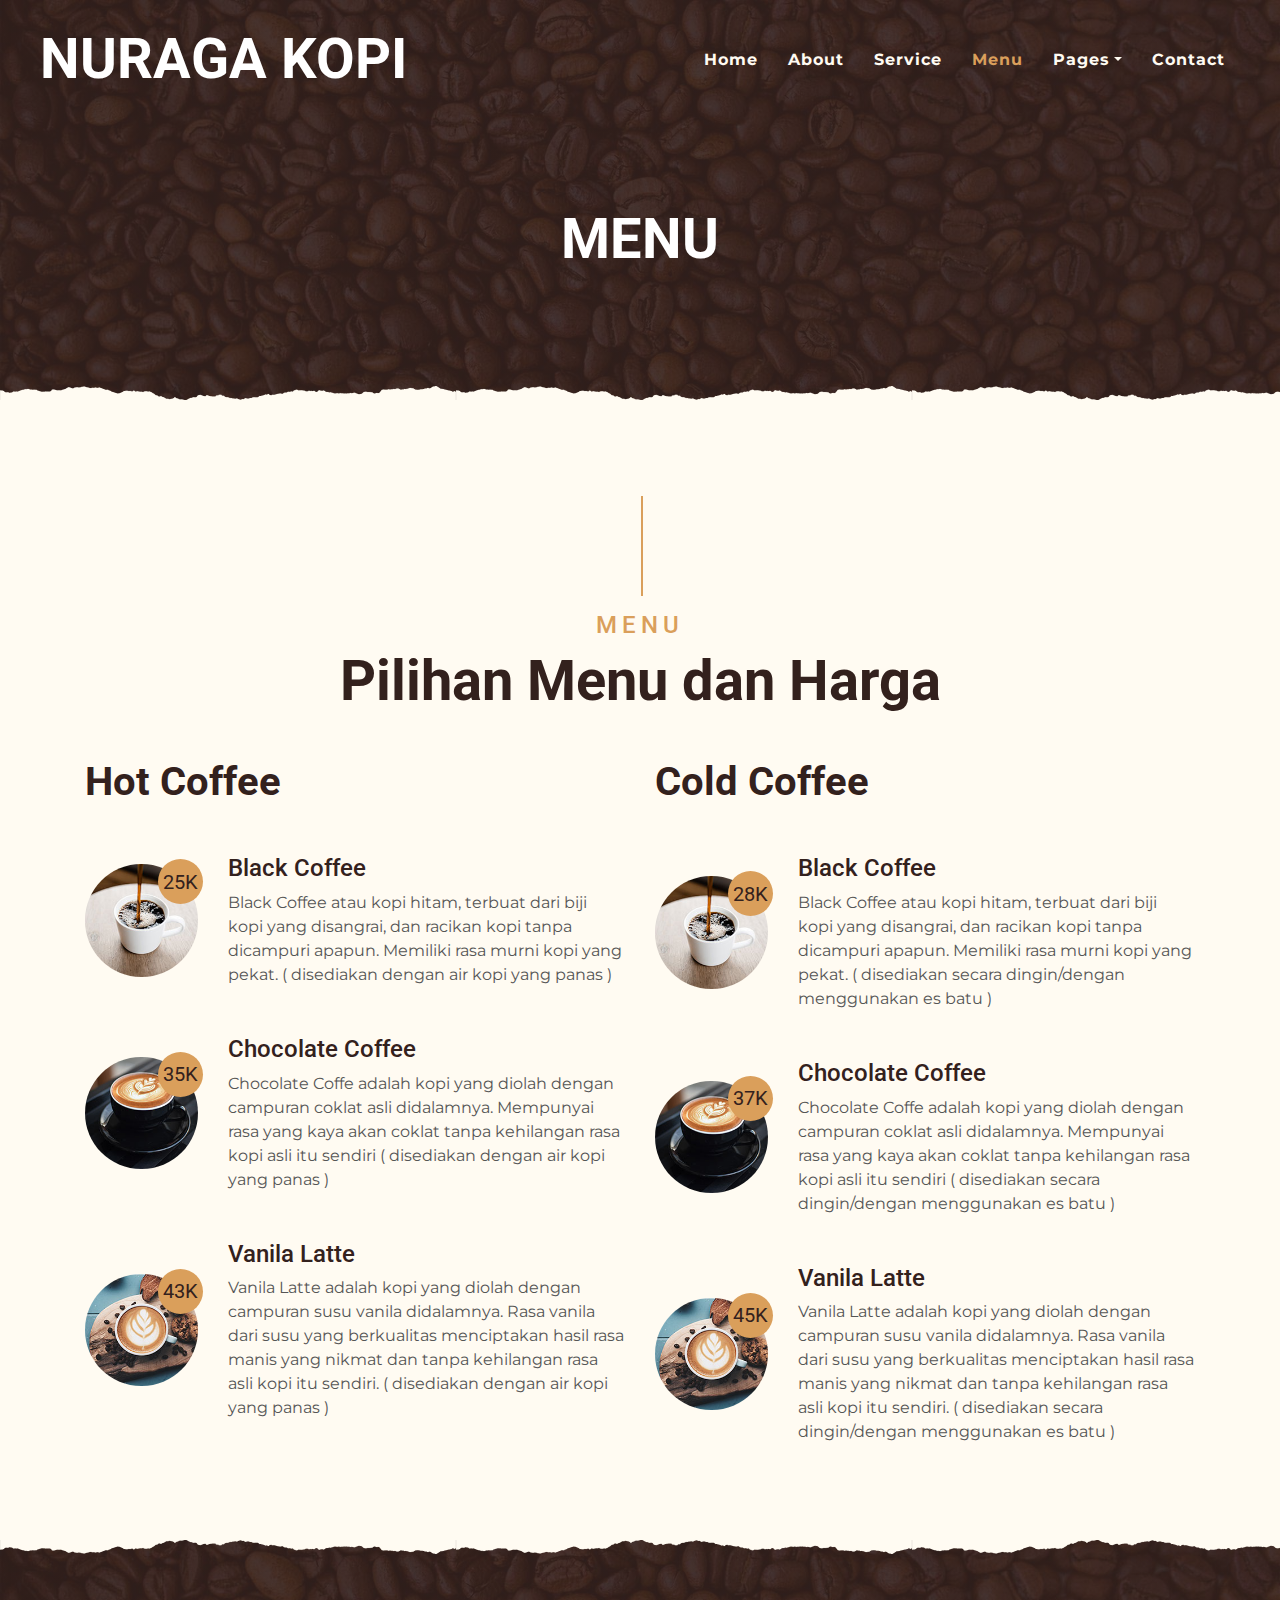
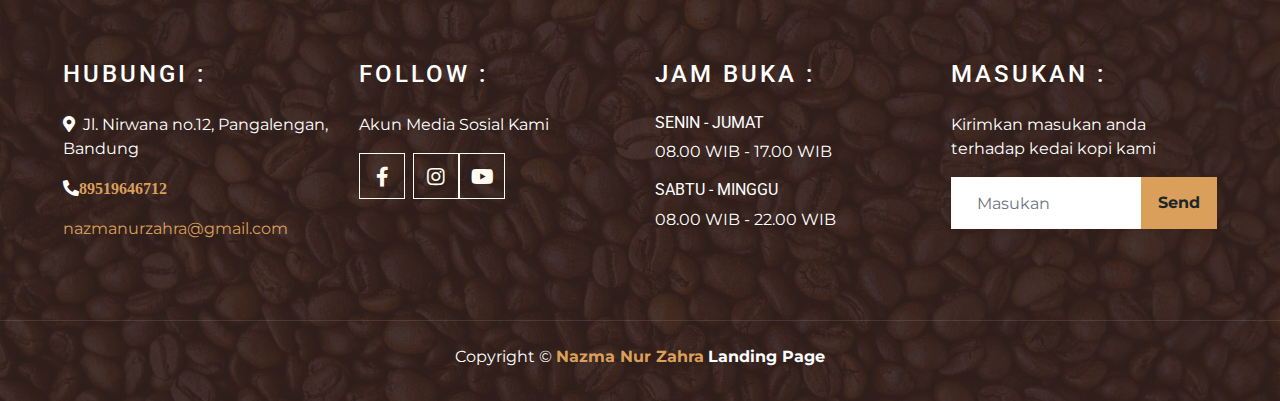
<file: Projek1_Pemweb_NazmaNurZahra_SI06/menu.html>
<!DOCTYPE html>
<html lang="en">

<head>
    <meta charset="utf-8">
    <title>Nuraga Kopi</title>
    <meta content="width=device-width, initial-scale=1.0" name="viewport">
    <meta content="Free Website Template" name="keywords">
    <meta content="Free Website Template" name="description">

    <!-- Favicon -->
    <link href="img/favicon.ico" rel="icon">

    <!-- Google Font -->
    <link rel="preconnect" href="https://fonts.gstatic.com">
    <link href="https://fonts.googleapis.com/css2?family=Montserrat:wght@200;400&family=Roboto:wght@400;500;700&display=swap" rel="stylesheet"> 

    <!-- Font Awesome -->
    <link href="https://cdnjs.cloudflare.com/ajax/libs/font-awesome/5.10.0/css/all.min.css" rel="stylesheet">

    <!-- Libraries Stylesheet -->
    <link href="lib/owlcarousel/assets/owl.carousel.min.css" rel="stylesheet">
    <link href="lib/tempusdominus/css/tempusdominus-bootstrap-4.min.css" rel="stylesheet" />

    <!-- Customized Bootstrap Stylesheet -->
    <link href="css/style.min.css" rel="stylesheet">
</head>

<body>
    <!-- Navbar Start -->
    <div class="container-fluid p-0 nav-bar">
        <nav class="navbar navbar-expand-lg bg-none navbar-dark py-3">
            <a href="index.html" class="navbar-brand px-lg-4 m-0">
                <h1 class="m-0 display-4 text-uppercase text-white">NURAGA KOPI</h1>
            </a>
            <button type="button" class="navbar-toggler" data-toggle="collapse" data-target="#navbarCollapse">
                <span class="navbar-toggler-icon"></span>
            </button>
            <div class="collapse navbar-collapse justify-content-between" id="navbarCollapse">
                <div class="navbar-nav ml-auto p-4">
                    <a href="index.html" class="nav-item nav-link">Home</a>
                    <a href="about.html" class="nav-item nav-link">About</a>
                    <a href="service.html" class="nav-item nav-link">Service</a>
                    <a href="menu.html" class="nav-item nav-link active">Menu</a>
                    <div class="nav-item dropdown">
                        <a href="#" class="nav-link dropdown-toggle" data-toggle="dropdown">Pages</a>
                        <div class="dropdown-menu text-capitalize">
                            <a href="reservation.html" class="dropdown-item">Reservation</a>
                            <a href="testimonial.html" class="dropdown-item">Testimonial</a>
                        </div>
                    </div>
                    <a href="contact.html" class="nav-item nav-link">Contact</a>
                </div>
            </div>
        </nav>
    </div>
    <!-- Navbar End -->


    <!-- Page Header Start -->
    <div class="container-fluid page-header mb-5 position-relative overlay-bottom">
        <div class="d-flex flex-column align-items-center justify-content-center pt-0 pt-lg-5" style="min-height: 400px">
            <h1 class="display-4 mb-3 mt-0 mt-lg-5 text-white text-uppercase">Menu</h1>
        </div>
    </div>
    <!-- Page Header End -->


    <!-- Menu Start -->
    <div class="container-fluid pt-5">
        <div class="container">
            <div class="section-title">
                <h4 class="text-primary text-uppercase" style="letter-spacing: 5px;">Menu</h4>
                <h1 class="display-4">Pilihan Menu dan Harga</h1>
            </div>
            <div class="row">
                <div class="col-lg-6">
                    <h1 class="mb-5">Hot Coffee</h1>
                    <div class="row align-items-center mb-5">
                        <div class="col-4 col-sm-3">
                            <img class="w-100 rounded-circle mb-3 mb-sm-0" src="img/menu-1.jpg" alt="">
                            <h5 class="menu-price">25K</h5>
                        </div>
                        <div class="col-8 col-sm-9">
                            <h4>Black Coffee</h4>
                            <p class="m-0">Black Coffee atau kopi hitam, terbuat dari biji kopi yang disangrai, dan racikan kopi tanpa dicampuri apapun. Memiliki rasa murni kopi yang pekat.
                                ( disediakan dengan air kopi yang panas )
                            </p>
                        </div>
                    </div>
                    <div class="row align-items-center mb-5">
                        <div class="col-4 col-sm-3">
                            <img class="w-100 rounded-circle mb-3 mb-sm-0" src="img/menu-2.jpg" alt="">
                            <h5 class="menu-price">35K</h5>
                        </div>
                        <div class="col-8 col-sm-9">
                            <h4>Chocolate Coffee</h4>
                            <p class="m-0">Chocolate Coffe adalah kopi yang diolah dengan campuran coklat asli didalamnya. Mempunyai rasa yang kaya akan coklat tanpa kehilangan rasa kopi asli itu sendiri
                                ( disediakan dengan air kopi yang panas )</p>
                        </div>
                    </div>
                    <div class="row align-items-center mb-5">
                        <div class="col-4 col-sm-3">
                            <img class="w-100 rounded-circle mb-3 mb-sm-0" src="img/menu-3.jpg" alt="">
                            <h5 class="menu-price">43K</h5>
                        </div>
                        <div class="col-8 col-sm-9">
                            <h4>Vanila Latte</h4>
                            <p class="m-0">Vanila Latte adalah kopi yang diolah dengan campuran susu vanila didalamnya. Rasa vanila dari susu yang berkualitas menciptakan hasil rasa manis yang nikmat dan tanpa 
                                kehilangan rasa asli kopi itu sendiri. ( disediakan dengan air kopi yang panas )
                            </p>
                        </div>
                    </div>
                </div>
                <div class="col-lg-6">
                    <h1 class="mb-5">Cold Coffee</h1>
                    <div class="row align-items-center mb-5">
                        <div class="col-4 col-sm-3">
                            <img class="w-100 rounded-circle mb-3 mb-sm-0" src="img/menu-1.jpg" alt="">
                            <h5 class="menu-price">28K</h5>
                        </div>
                        <div class="col-8 col-sm-9">
                            <h4>Black Coffee</h4>
                            <p class="m-0">Black Coffee atau kopi hitam, terbuat dari biji kopi yang disangrai, dan racikan kopi tanpa dicampuri apapun. Memiliki rasa murni kopi yang pekat.
                                ( disediakan secara dingin/dengan menggunakan es batu )
                            </p>
                        </div>
                    </div>
                    <div class="row align-items-center mb-5">
                        <div class="col-4 col-sm-3">
                            <img class="w-100 rounded-circle mb-3 mb-sm-0" src="img/menu-2.jpg" alt="">
                            <h5 class="menu-price">37K</h5>
                        </div>
                        <div class="col-8 col-sm-9">
                            <h4>Chocolate Coffee</h4>
                            <p class="m-0">Chocolate Coffe adalah kopi yang diolah dengan campuran coklat asli didalamnya. Mempunyai rasa yang kaya akan coklat tanpa kehilangan rasa kopi asli itu sendiri
                                ( disediakan secara dingin/dengan menggunakan es batu )
                            </p>
                        </div>
                    </div>
                    <div class="row align-items-center mb-5">
                        <div class="col-4 col-sm-3">
                            <img class="w-100 rounded-circle mb-3 mb-sm-0" src="img/menu-3.jpg" alt="">
                            <h5 class="menu-price">45K</h5>
                        </div>
                        <div class="col-8 col-sm-9">
                            <h4>Vanila Latte</h4>
                            <p class="m-0">Vanila Latte adalah kopi yang diolah dengan campuran susu vanila didalamnya. Rasa vanila dari susu yang berkualitas menciptakan hasil rasa manis yang nikmat dan tanpa 
                                kehilangan rasa asli kopi itu sendiri. ( disediakan secara dingin/dengan menggunakan es batu )</p>
                        </div>
                    </div>
                </div>
            </div>
        </div>
    </div>
    <!-- Menu End -->


    <!-- Footer Start -->
    <div class="container-fluid footer text-white mt-5 pt-5 px-0 position-relative overlay-top">
        <div class="row mx-0 pt-5 px-sm-3 px-lg-5 mt-4">
            <div class="col-lg-3 col-md-6 mb-5">
                <h4 class="text-white text-uppercase mb-4" style="letter-spacing: 3px;">Hubungi : </h4>
                <p><i class="fa fa-map-marker-alt mr-2"></i>Jl. Nirwana no.12, Pangalengan, Bandung</p>
                <p><i class="fa fa-phone-alt mr-2"><a href="tel:+6289519646712">89519646712</i></a></p>
                <p class="m-0"><a href="mailto:">nazmanurzahra@gmail.com</a></p>
            </div>
            <div class="col-lg-3 col-md-6 mb-5">
                <h4 class="text-white text-uppercase mb-4" style="letter-spacing: 3px;">Follow :</h4>
                <p>Akun Media Sosial Kami</p>
                <div class="d-flex justify-content-start">
                    <a class="btn btn-lg btn-outline-light btn-lg-square mr-2" href="https://web.facebook.com/profile.php?id=100088117184498" target="blank"><i class="fab fa-facebook-f"></i></a>
                    <a class="btn btn-lg btn-outline-light btn-lg-square"  href="https://www.instagram.com/laetoiledenaje/"target="_blank"><i class="fab fa-instagram"></i></a>
                    <a class="btn btn-lg btn-outline-light btn-lg-square mr-2" href="https://youtu.be/TT9wIWPlOYs" target="blank"><i class="fab fa-youtube"></i></a>
                </div>
            </div>
            <div class="col-lg-3 col-md-6 mb-5">
                <h4 class="text-white text-uppercase mb-4" style="letter-spacing: 3px;">Jam Buka :</h4>
                <div>
                    <h6 class="text-white text-uppercase">Senin - Jumat</h6>
                    <p>08.00 WIB - 17.00 WIB</p>
                    <h6 class="text-white text-uppercase">Sabtu - Minggu</h6>
                    <p>08.00 WIB - 22.00 WIB</p>
                </div>
            </div>
            <div class="col-lg-3 col-md-6 mb-5">
                <h4 class="text-white text-uppercase mb-4" style="letter-spacing: 3px;">Masukan : </h4>
                <p>Kirimkan masukan anda terhadap kedai kopi kami</p>
                <div class="w-100">
                    <div class="input-group">
                        <input type="text" class="form-control border-light" style="padding: 25px;" placeholder="Masukan">
                        <div class="input-group-append">
                            <button class="btn btn-primary font-weight-bold px-3" href="">Send</button>
                        </div>
                    </div>
                </div>
            </div>
        </div>
        <div class="container-fluid text-center text-white border-top mt-4 py-4 px-sm-3 px-md-5" style="border-color: rgba(256, 256, 256, .1) !important;">
            <p class="mb-2 text-white">Copyright &copy; <a class="font-weight-bold" >Nazma Nur Zahra</a>
         <signed bya class="font-weight-bold" href="https://htmlcodex.com">Landing Page</a></p>
        </div>
    </div>
    <!-- Footer End -->


    <!-- Back to Top -->
    <a href="#" class="btn btn-lg btn-primary btn-lg-square back-to-top"><i class="fa fa-angle-double-up"></i></a>


    <!-- JavaScript Libraries -->
    <script src="https://code.jquery.com/jquery-3.4.1.min.js"></script>
    <script src="https://stackpath.bootstrapcdn.com/bootstrap/4.4.1/js/bootstrap.bundle.min.js"></script>
    <script src="lib/easing/easing.min.js"></script>
    <script src="lib/waypoints/waypoints.min.js"></script>
    <script src="lib/owlcarousel/owl.carousel.min.js"></script>
    <script src="lib/tempusdominus/js/moment.min.js"></script>
    <script src="lib/tempusdominus/js/moment-timezone.min.js"></script>
    <script src="lib/tempusdominus/js/tempusdominus-bootstrap-4.min.js"></script>

    <!-- Contact Javascript File -->
    <script src="mail/jqBootstrapValidation.min.js"></script>
    <script src="mail/contact.js"></script>

    <!-- Template Javascript -->
    <script src="js/main.js"></script>
</body>

</html>
</file>
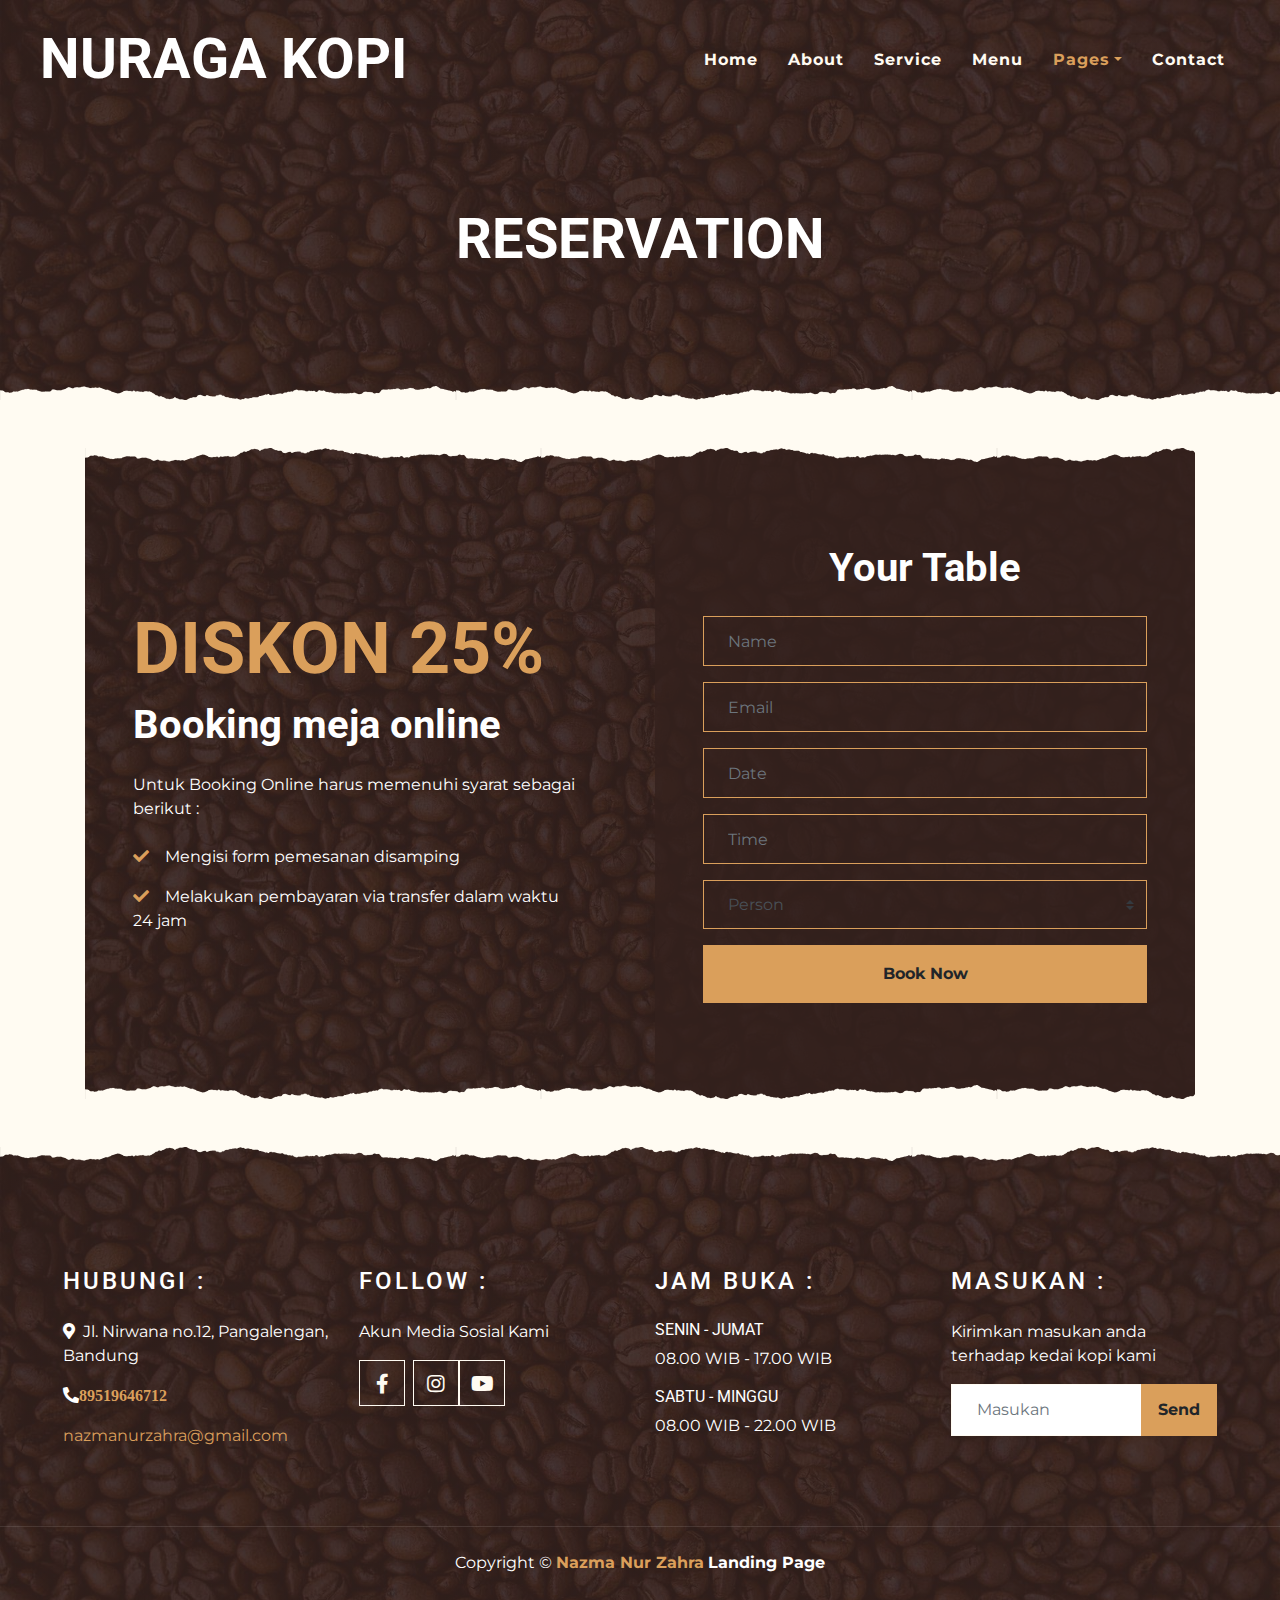
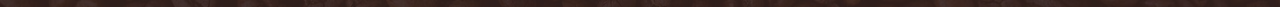
<file: Projek1_Pemweb_NazmaNurZahra_SI06/reservation.html>
<!DOCTYPE html>
<html lang="en">

<head>
    <meta charset="utf-8">
    <title>Nuraga Kopi</title>
    <meta content="width=device-width, initial-scale=1.0" name="viewport">
    <meta content="Free Website Template" name="keywords">
    <meta content="Free Website Template" name="description">

    <!-- Favicon -->
    <link href="img/favicon.ico" rel="icon">

    <!-- Google Font -->
    <link rel="preconnect" href="https://fonts.gstatic.com">
    <link href="https://fonts.googleapis.com/css2?family=Montserrat:wght@200;400&family=Roboto:wght@400;500;700&display=swap" rel="stylesheet"> 

    <!-- Font Awesome -->
    <link href="https://cdnjs.cloudflare.com/ajax/libs/font-awesome/5.10.0/css/all.min.css" rel="stylesheet">

    <!-- Libraries Stylesheet -->
    <link href="lib/owlcarousel/assets/owl.carousel.min.css" rel="stylesheet">
    <link href="lib/tempusdominus/css/tempusdominus-bootstrap-4.min.css" rel="stylesheet" />

    <!-- Customized Bootstrap Stylesheet -->
    <link href="css/style.min.css" rel="stylesheet">
</head>

<body>
    <!-- Navbar Start -->
    <div class="container-fluid p-0 nav-bar">
        <nav class="navbar navbar-expand-lg bg-none navbar-dark py-3">
            <a href="index.html" class="navbar-brand px-lg-4 m-0">
                <h1 class="m-0 display-4 text-uppercase text-white">NURAGA KOPI</h1>
            </a>
            <button type="button" class="navbar-toggler" data-toggle="collapse" data-target="#navbarCollapse">
                <span class="navbar-toggler-icon"></span>
            </button>
            <div class="collapse navbar-collapse justify-content-between" id="navbarCollapse">
                <div class="navbar-nav ml-auto p-4">
                    <a href="index.html" class="nav-item nav-link">Home</a>
                    <a href="about.html" class="nav-item nav-link">About</a>
                    <a href="service.html" class="nav-item nav-link">Service</a>
                    <a href="menu.html" class="nav-item nav-link">Menu</a>
                    <div class="nav-item dropdown">
                        <a href="#" class="nav-link dropdown-toggle active" data-toggle="dropdown">Pages</a>
                        <div class="dropdown-menu text-capitalize">
                            <a href="reservation.html" class="dropdown-item active">Reservation</a>
                            <a href="testimonial.html" class="dropdown-item">Testimonial</a>
                        </div>
                    </div>
                    <a href="contact.html" class="nav-item nav-link">Contact</a>
                </div>
            </div>
        </nav>
    </div>
    <!-- Navbar End -->


    <!-- Page Header Start -->
    <div class="container-fluid page-header mb-5 position-relative overlay-bottom">
        <div class="d-flex flex-column align-items-center justify-content-center pt-0 pt-lg-5" style="min-height: 400px">
            <h1 class="display-4 mb-3 mt-0 mt-lg-5 text-white text-uppercase">Reservation</h1>
        </div>
    </div>
    <!-- Page Header End -->


    <!-- Reservation Start -->
    <div class="container-fluid my-5">
        <div class="container">
            <div class="reservation position-relative overlay-top overlay-bottom">
                <div class="row align-items-center">
                    <div class="col-lg-6 my-5 my-lg-0">
                        <div class="p-5">
                            <div class="mb-4">
                                <h1 class="display-3 text-primary">DISKON 25%</h1>
                                <h1 class="text-white">Booking meja online</h1>
                            </div>
                            <p class="text-white">Untuk Booking Online harus memenuhi syarat sebagai berikut : </p>
                            <ul class="list-inline text-white m-0">
                                <li class="py-2"><i class="fa fa-check text-primary mr-3"></i>Mengisi form pemesanan disamping</li>
                                <li class="py-2"><i class="fa fa-check text-primary mr-3"></i>Melakukan pembayaran via transfer dalam waktu 24 jam</li>
                            </ul>
                        </div>
                    </div>
                    <div class="col-lg-6">
                        <div class="text-center p-5" style="background: rgba(51, 33, 29, .8);">
                            <h1 class="text-white mb-4 mt-5">Your Table</h1>
                            <form class="mb-5">
                                <div class="form-group">
                                    <input type="text" class="form-control bg-transparent border-primary p-4" placeholder="Name"
                                        required="required" />
                                </div>
                                <div class="form-group">
                                    <input type="email" class="form-control bg-transparent border-primary p-4" placeholder="Email"
                                        required="required" />
                                </div>
                                <div class="form-group">
                                    <div class="date" id="date" data-target-input="nearest">
                                        <input type="text" class="form-control bg-transparent border-primary p-4 datetimepicker-input" placeholder="Date" data-target="#date" data-toggle="datetimepicker"/>
                                    </div>
                                </div>
                                <div class="form-group">
                                    <div class="time" id="time" data-target-input="nearest">
                                        <input type="text" class="form-control bg-transparent border-primary p-4 datetimepicker-input" placeholder="Time" data-target="#time" data-toggle="datetimepicker"/>
                                    </div>
                                </div>
                                <div class="form-group">
                                    <select class="custom-select bg-transparent border-primary px-4" style="height: 49px;">
                                        <option selected>Person</option>
                                        <option value="1">Person 1</option>
                                        <option value="2">Person 2</option>
                                        <option value="3">Person 3</option>
                                        <option value="3">Person 4</option>
                                    </select>
                                </div>
                                
                                <div>
                                    <button class="btn btn-primary btn-block font-weight-bold py-3" type="submit">Book Now</button>
                                </div>
                            </form>
                        </div>
                    </div>
                </div>
            </div>
        </div>
    </div>
    <!-- Reservation End -->
    
    <!-- Footer Start -->
    <div class="container-fluid footer text-white mt-5 pt-5 px-0 position-relative overlay-top">
        <div class="row mx-0 pt-5 px-sm-3 px-lg-5 mt-4">
            <div class="col-lg-3 col-md-6 mb-5">
                <h4 class="text-white text-uppercase mb-4" style="letter-spacing: 3px;">Hubungi : </h4>
                <p><i class="fa fa-map-marker-alt mr-2"></i>Jl. Nirwana no.12, Pangalengan, Bandung</p>
                <p><i class="fa fa-phone-alt mr-2"><a href="tel:+6289519646712">89519646712</i></a></p>
                <p class="m-0"><a href="mailto:">nazmanurzahra@gmail.com</a></p>
            </div>
            <div class="col-lg-3 col-md-6 mb-5">
                <h4 class="text-white text-uppercase mb-4" style="letter-spacing: 3px;">Follow :</h4>
                <p>Akun Media Sosial Kami</p>
                <div class="d-flex justify-content-start">
                    <a class="btn btn-lg btn-outline-light btn-lg-square mr-2" href="https://web.facebook.com/profile.php?id=100088117184498" target="blank"><i class="fab fa-facebook-f"></i></a>
                    <a class="btn btn-lg btn-outline-light btn-lg-square"  href="https://www.instagram.com/laetoiledenaje/"target="_blank"><i class="fab fa-instagram"></i></a>
                    <a class="btn btn-lg btn-outline-light btn-lg-square mr-2" href="https://youtu.be/TT9wIWPlOYs" target="blank"><i class="fab fa-youtube"></i></a>
                </div>
            </div>
            <div class="col-lg-3 col-md-6 mb-5">
                <h4 class="text-white text-uppercase mb-4" style="letter-spacing: 3px;">Jam Buka :</h4>
                <div>
                    <h6 class="text-white text-uppercase">Senin - Jumat</h6>
                    <p>08.00 WIB - 17.00 WIB</p>
                    <h6 class="text-white text-uppercase">Sabtu - Minggu</h6>
                    <p>08.00 WIB - 22.00 WIB</p>
                </div>
            </div>
            <div class="col-lg-3 col-md-6 mb-5">
                <h4 class="text-white text-uppercase mb-4" style="letter-spacing: 3px;">Masukan : </h4>
                <p>Kirimkan masukan anda terhadap kedai kopi kami</p>
                <div class="w-100">
                    <div class="input-group">
                        <input type="text" class="form-control border-light" style="padding: 25px;" placeholder="Masukan">
                        <div class="input-group-append">
                            <button class="btn btn-primary font-weight-bold px-3" href="">Send</button>
                        </div>
                    </div>
                </div>
            </div>
        </div>
        <div class="container-fluid text-center text-white border-top mt-4 py-4 px-sm-3 px-md-5" style="border-color: rgba(256, 256, 256, .1) !important;">
            <p class="mb-2 text-white">Copyright &copy; <a class="font-weight-bold" >Nazma Nur Zahra</a>
         <signed bya class="font-weight-bold" href="https://htmlcodex.com">Landing Page</a></p>
        </div>
    </div>

    <!-- Footer End -->


    <!-- Back to Top -->
    <a href="#" class="btn btn-lg btn-primary btn-lg-square back-to-top"><i class="fa fa-angle-double-up"></i></a>


    <!-- JavaScript Libraries -->
    <script src="https://code.jquery.com/jquery-3.4.1.min.js"></script>
    <script src="https://stackpath.bootstrapcdn.com/bootstrap/4.4.1/js/bootstrap.bundle.min.js"></script>
    <script src="lib/easing/easing.min.js"></script>
    <script src="lib/waypoints/waypoints.min.js"></script>
    <script src="lib/owlcarousel/owl.carousel.min.js"></script>
    <script src="lib/tempusdominus/js/moment.min.js"></script>
    <script src="lib/tempusdominus/js/moment-timezone.min.js"></script>
    <script src="lib/tempusdominus/js/tempusdominus-bootstrap-4.min.js"></script>

    <!-- Contact Javascript File -->
    <script src="mail/jqBootstrapValidation.min.js"></script>
    <script src="mail/contact.js"></script>

    <!-- Template Javascript -->
    <script src="js/main.js"></script>
</body>

</html>
</file>
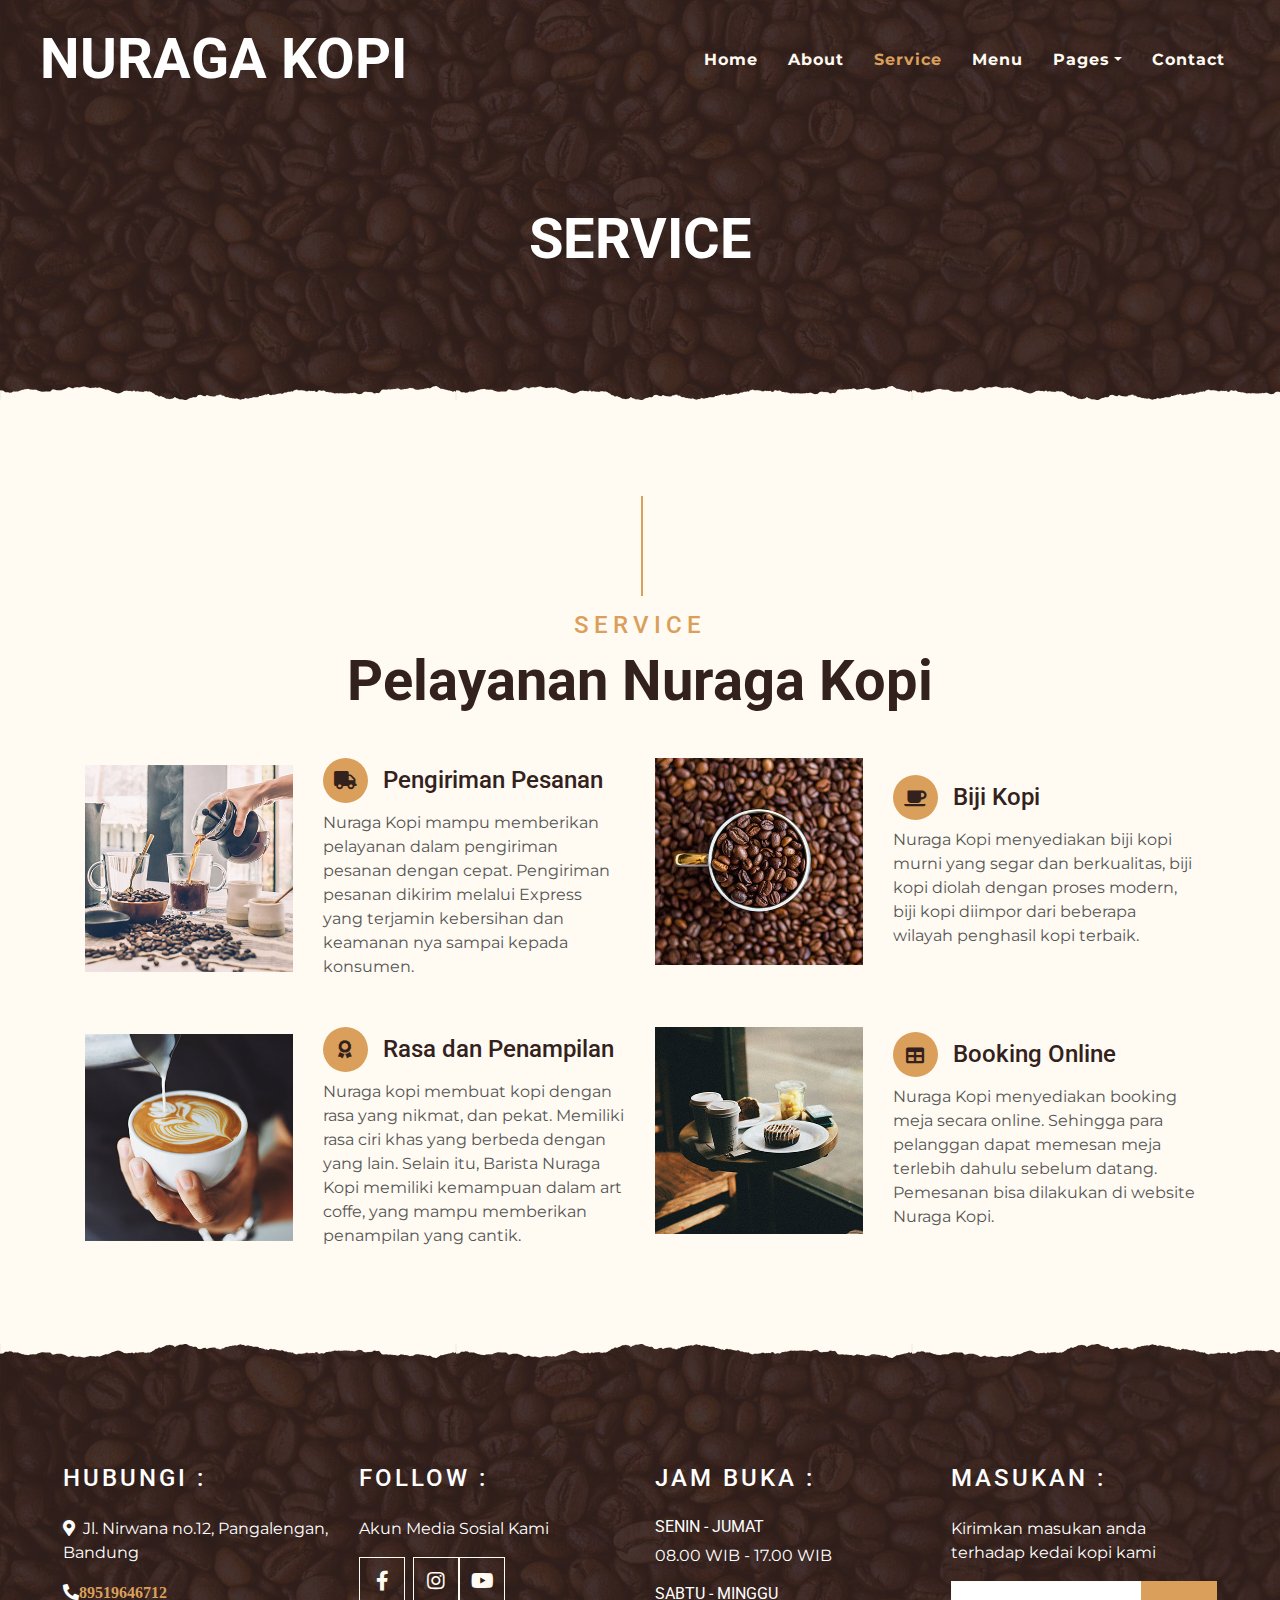
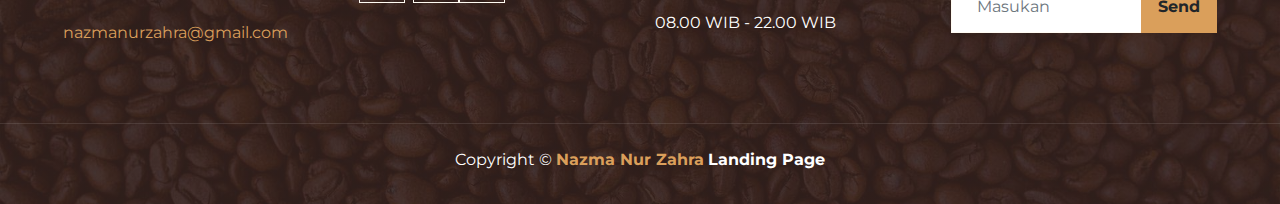
<file: Projek1_Pemweb_NazmaNurZahra_SI06/service.html>
<!DOCTYPE html>
<html lang="en">

<head>
    <meta charset="utf-8">
    <title>Nuraga Kopi</title>
    <meta content="width=device-width, initial-scale=1.0" name="viewport">
    <meta content="Free Website Template" name="keywords">
    <meta content="Free Website Template" name="description">

    <!-- Favicon -->
    <link href="img/favicon.ico" rel="icon">

    <!-- Google Font -->
    <link rel="preconnect" href="https://fonts.gstatic.com">
    <link href="https://fonts.googleapis.com/css2?family=Montserrat:wght@200;400&family=Roboto:wght@400;500;700&display=swap" rel="stylesheet"> 

    <!-- Font Awesome -->
    <link href="https://cdnjs.cloudflare.com/ajax/libs/font-awesome/5.10.0/css/all.min.css" rel="stylesheet">

    <!-- Libraries Stylesheet -->
    <link href="lib/owlcarousel/assets/owl.carousel.min.css" rel="stylesheet">
    <link href="lib/tempusdominus/css/tempusdominus-bootstrap-4.min.css" rel="stylesheet" />

    <!-- Customized Bootstrap Stylesheet -->
    <link href="css/style.min.css" rel="stylesheet">
</head>

<body>
    <!-- Navbar Start -->
    <div class="container-fluid p-0 nav-bar">
        <nav class="navbar navbar-expand-lg bg-none navbar-dark py-3">
            <a href="index.html" class="navbar-brand px-lg-4 m-0">
                <h1 class="m-0 display-4 text-uppercase text-white">NURAGA KOPI</h1>
            </a>
            <button type="button" class="navbar-toggler" data-toggle="collapse" data-target="#navbarCollapse">
                <span class="navbar-toggler-icon"></span>
            </button>
            <div class="collapse navbar-collapse justify-content-between" id="navbarCollapse">
                <div class="navbar-nav ml-auto p-4">
                    <a href="index.html" class="nav-item nav-link">Home</a>
                    <a href="about.html" class="nav-item nav-link">About</a>
                    <a href="service.html" class="nav-item nav-link active">Service</a>
                    <a href="menu.html" class="nav-item nav-link">Menu</a>
                    <div class="nav-item dropdown">
                        <a href="#" class="nav-link dropdown-toggle" data-toggle="dropdown">Pages</a>
                        <div class="dropdown-menu text-capitalize">
                            <a href="reservation.html" class="dropdown-item">Reservation</a>
                            <a href="testimonial.html" class="dropdown-item">Testimonial</a>
                        </div>
                    </div>
                    <a href="contact.html" class="nav-item nav-link">Contact</a>
                </div>
            </div>
        </nav>
    </div>
    <!-- Navbar End -->


    <!-- Page Header Start -->
    <div class="container-fluid page-header mb-5 position-relative overlay-bottom">
        <div class="d-flex flex-column align-items-center justify-content-center pt-0 pt-lg-5" style="min-height: 400px">
            <h1 class="display-4 mb-3 mt-0 mt-lg-5 text-white text-uppercase">Service</h1>
        </div>
    </div>
    <!-- Page Header End -->


    <!-- Service Start -->
    <div class="container-fluid pt-5">
        <div class="container">
            <div class="section-title">
                <h4 class="text-primary text-uppercase" style="letter-spacing: 5px;">Service</h4>
                <h1 class="display-4">Pelayanan Nuraga Kopi</h1>
            </div>
            <div class="row">
                <div class="col-lg-6 mb-5">
                    <div class="row align-items-center">
                        <div class="col-sm-5">
                            <img class="img-fluid mb-3 mb-sm-0" src="img/service-1.jpg" alt="">
                        </div>
                        <div class="col-sm-7">
                            <h4><i class="fa fa-truck service-icon"></i>Pengiriman Pesanan</h4>
                            <p class="m-0">Nuraga Kopi mampu memberikan pelayanan dalam pengiriman pesanan dengan cepat. Pengiriman pesanan dikirim melalui Express 
                                yang terjamin kebersihan dan keamanan nya sampai kepada konsumen.</p>
                        </div>
                    </div>
                </div>
                <div class="col-lg-6 mb-5">
                    <div class="row align-items-center">
                        <div class="col-sm-5">
                            <img class="img-fluid mb-3 mb-sm-0" src="img/service-2.jpg" alt="">
                        </div>
                        <div class="col-sm-7">
                            <h4><i class="fa fa-coffee service-icon"></i>Biji Kopi</h4>
                            <p class="m-0">Nuraga Kopi menyediakan biji kopi murni yang segar dan berkualitas, biji kopi diolah dengan proses modern, biji kopi diimpor dari beberapa wilayah penghasil kopi terbaik.</p>
                        </div>
                    </div>
                </div>
                <div class="col-lg-6 mb-5">
                    <div class="row align-items-center">
                        <div class="col-sm-5">
                            <img class="img-fluid mb-3 mb-sm-0" src="img/service-3.jpg" alt="">
                        </div>
                        <div class="col-sm-7">
                            <h4><i class="fa fa-award service-icon"></i>Rasa dan Penampilan</h4>
                            <p class="m-0">Nuraga kopi membuat kopi dengan rasa yang nikmat, dan pekat. Memiliki rasa ciri khas yang berbeda dengan yang lain. Selain itu, Barista Nuraga Kopi 
                                memiliki kemampuan dalam art coffe, yang mampu memberikan penampilan yang cantik.
                            </p>
                        </div>
                    </div>
                </div>
                <div class="col-lg-6 mb-5">
                    <div class="row align-items-center">
                        <div class="col-sm-5">
                            <img class="img-fluid mb-3 mb-sm-0" src="img/service-4.jpg" alt="">
                        </div>
                        <div class="col-sm-7">
                            <h4><i class="fa fa-table service-icon"></i>Booking Online</h4>
                            <p class="m-0">Nuraga Kopi menyediakan booking meja secara online. Sehingga para pelanggan dapat memesan meja terlebih dahulu sebelum datang. Pemesanan bisa dilakukan di website Nuraga Kopi.</p>
                        </div>
                    </div>
                </div>
            </div>
        </div>
    </div>
    <!-- Service End -->


    <!-- Footer Start -->
    <div class="container-fluid footer text-white mt-5 pt-5 px-0 position-relative overlay-top">
        <div class="row mx-0 pt-5 px-sm-3 px-lg-5 mt-4">
            <div class="col-lg-3 col-md-6 mb-5">
                <h4 class="text-white text-uppercase mb-4" style="letter-spacing: 3px;">Hubungi : </h4>
                <p><i class="fa fa-map-marker-alt mr-2"></i>Jl. Nirwana no.12, Pangalengan, Bandung</p>
                <p><i class="fa fa-phone-alt mr-2"><a href="tel:+6289519646712">89519646712</i></a></p>
                <p class="m-0"><a href="mailto:">nazmanurzahra@gmail.com</a></p>
            </div>
            <div class="col-lg-3 col-md-6 mb-5">
                <h4 class="text-white text-uppercase mb-4" style="letter-spacing: 3px;">Follow :</h4>
                <p>Akun Media Sosial Kami</p>
                <div class="d-flex justify-content-start">
                    <a class="btn btn-lg btn-outline-light btn-lg-square mr-2" href="https://web.facebook.com/profile.php?id=100088117184498" target="blank"><i class="fab fa-facebook-f"></i></a>
                    <a class="btn btn-lg btn-outline-light btn-lg-square"  href="https://www.instagram.com/laetoiledenaje/"target="_blank"><i class="fab fa-instagram"></i></a>
                    <a class="btn btn-lg btn-outline-light btn-lg-square mr-2" href="https://youtu.be/TT9wIWPlOYs" target="blank"><i class="fab fa-youtube"></i></a>
                </div>
            </div>
            <div class="col-lg-3 col-md-6 mb-5">
                <h4 class="text-white text-uppercase mb-4" style="letter-spacing: 3px;">Jam Buka :</h4>
                <div>
                    <h6 class="text-white text-uppercase">Senin - Jumat</h6>
                    <p>08.00 WIB - 17.00 WIB</p>
                    <h6 class="text-white text-uppercase">Sabtu - Minggu</h6>
                    <p>08.00 WIB - 22.00 WIB</p>
                </div>
            </div>
            <div class="col-lg-3 col-md-6 mb-5">
                <h4 class="text-white text-uppercase mb-4" style="letter-spacing: 3px;">Masukan : </h4>
                <p>Kirimkan masukan anda terhadap kedai kopi kami</p>
                <div class="w-100">
                    <div class="input-group">
                        <input type="text" class="form-control border-light" style="padding: 25px;" placeholder="Masukan">
                        <div class="input-group-append">
                            <button class="btn btn-primary font-weight-bold px-3" href="">Send</button>
                        </div>
                    </div>
                </div>
            </div>
        </div>
        <div class="container-fluid text-center text-white border-top mt-4 py-4 px-sm-3 px-md-5" style="border-color: rgba(256, 256, 256, .1) !important;">
            <p class="mb-2 text-white">Copyright &copy; <a class="font-weight-bold" >Nazma Nur Zahra</a>
         <signed bya class="font-weight-bold" href="https://htmlcodex.com">Landing Page</a></p>
        </div>
    <!-- Footer End -->


    <!-- Back to Top -->
    <a href="#" class="btn btn-lg btn-primary btn-lg-square back-to-top"><i class="fa fa-angle-double-up"></i></a>


    <!-- JavaScript Libraries -->
    <script src="https://code.jquery.com/jquery-3.4.1.min.js"></script>
    <script src="https://stackpath.bootstrapcdn.com/bootstrap/4.4.1/js/bootstrap.bundle.min.js"></script>
    <script src="lib/easing/easing.min.js"></script>
    <script src="lib/waypoints/waypoints.min.js"></script>
    <script src="lib/owlcarousel/owl.carousel.min.js"></script>
    <script src="lib/tempusdominus/js/moment.min.js"></script>
    <script src="lib/tempusdominus/js/moment-timezone.min.js"></script>
    <script src="lib/tempusdominus/js/tempusdominus-bootstrap-4.min.js"></script>

    <!-- Contact Javascript File -->
    <script src="mail/jqBootstrapValidation.min.js"></script>
    <script src="mail/contact.js"></script>

    <!-- Template Javascript -->
    <script src="js/main.js"></script>
</body>

</html>
</file>
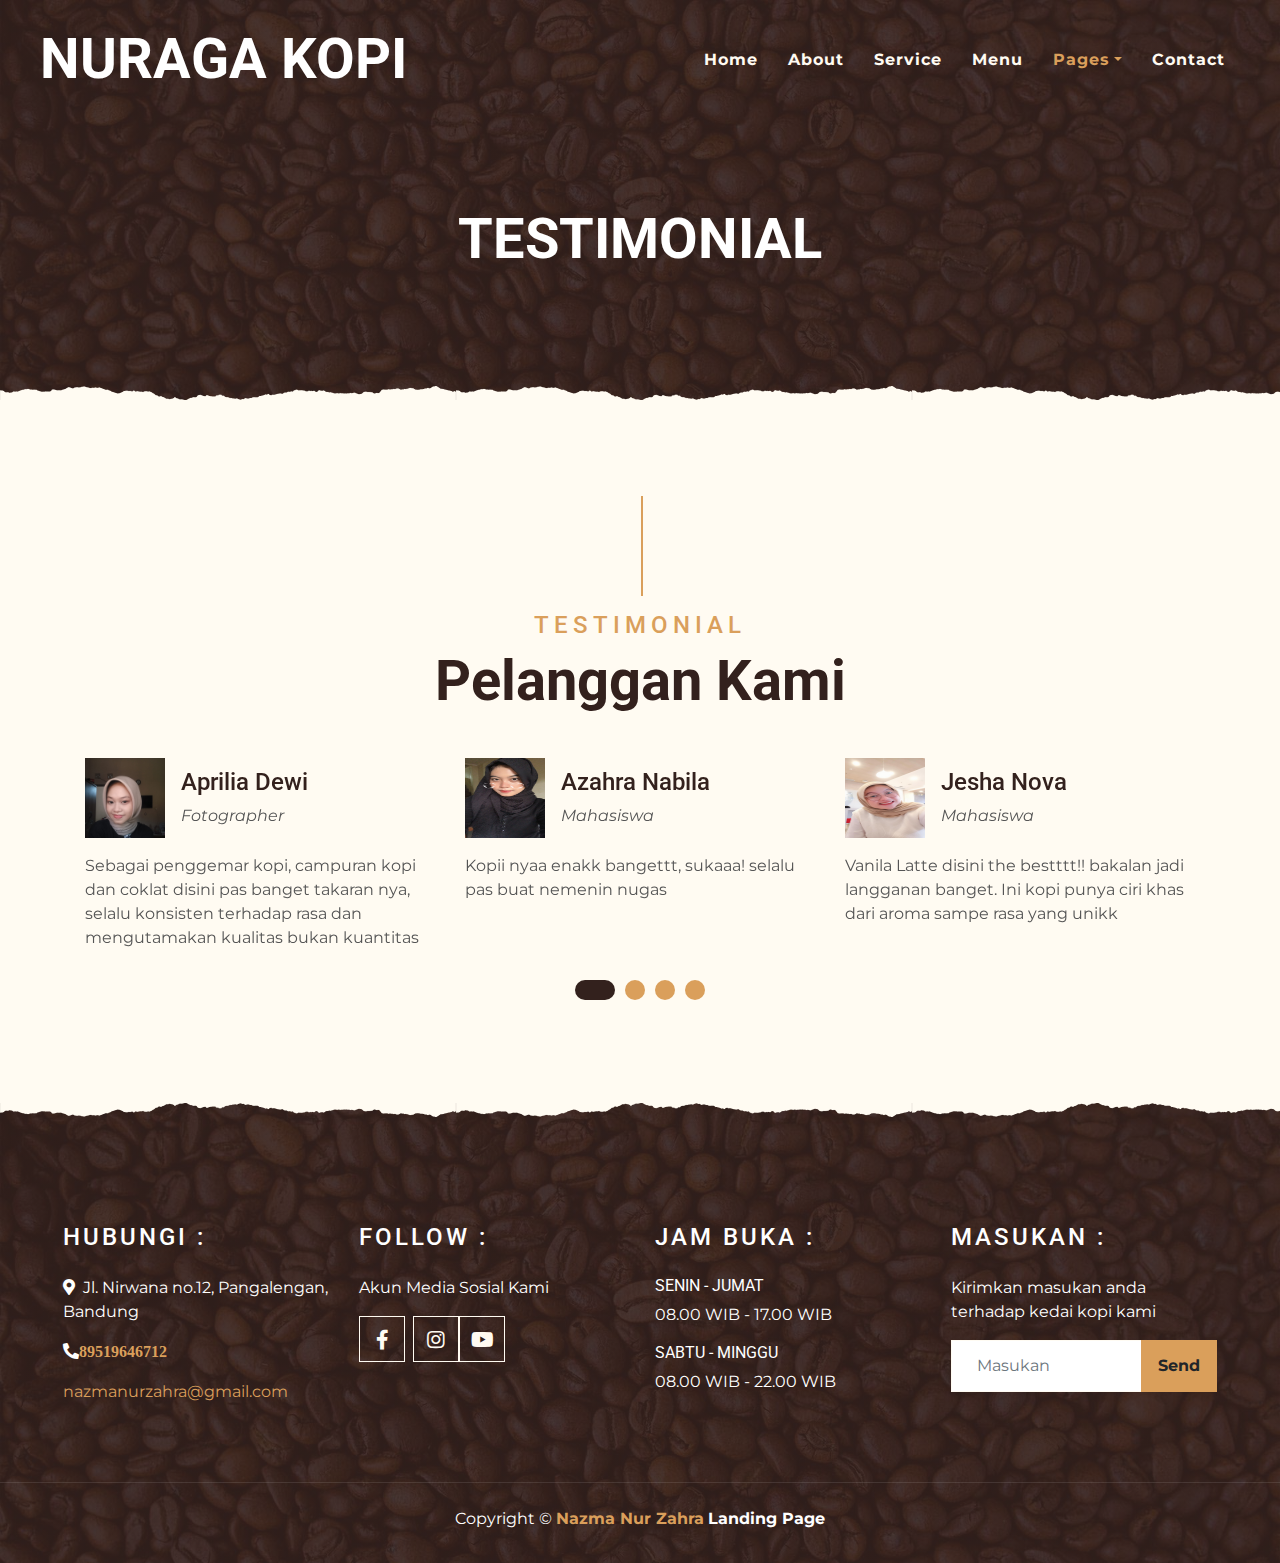
<file: Projek1_Pemweb_NazmaNurZahra_SI06/testimonial.html>
<!DOCTYPE html>
<html lang="en">

<head>
    <meta charset="utf-8">
    <title>Nuraga Kopi</title>
    <meta content="width=device-width, initial-scale=1.0" name="viewport">
    <meta content="Free Website Template" name="keywords">
    <meta content="Free Website Template" name="description">

    <!-- Favicon -->
    <link href="img/favicon.ico" rel="icon">

    <!-- Google Font -->
    <link rel="preconnect" href="https://fonts.gstatic.com">
    <link href="https://fonts.googleapis.com/css2?family=Montserrat:wght@200;400&family=Roboto:wght@400;500;700&display=swap" rel="stylesheet"> 

    <!-- Font Awesome -->
    <link href="https://cdnjs.cloudflare.com/ajax/libs/font-awesome/5.10.0/css/all.min.css" rel="stylesheet">

    <!-- Libraries Stylesheet -->
    <link href="lib/owlcarousel/assets/owl.carousel.min.css" rel="stylesheet">
    <link href="lib/tempusdominus/css/tempusdominus-bootstrap-4.min.css" rel="stylesheet" />

    <!-- Customized Bootstrap Stylesheet -->
    <link href="css/style.min.css" rel="stylesheet">
</head>

<body>
    <!-- Navbar Start -->
    <div class="container-fluid p-0 nav-bar">
        <nav class="navbar navbar-expand-lg bg-none navbar-dark py-3">
            <a href="index.html" class="navbar-brand px-lg-4 m-0">
                <h1 class="m-0 display-4 text-uppercase text-white">NURAGA KOPI</h1>
            </a>
            <button type="button" class="navbar-toggler" data-toggle="collapse" data-target="#navbarCollapse">
                <span class="navbar-toggler-icon"></span>
            </button>
            <div class="collapse navbar-collapse justify-content-between" id="navbarCollapse">
                <div class="navbar-nav ml-auto p-4">
                    <a href="index.html" class="nav-item nav-link">Home</a>
                    <a href="about.html" class="nav-item nav-link">About</a>
                    <a href="service.html" class="nav-item nav-link">Service</a>
                    <a href="menu.html" class="nav-item nav-link">Menu</a>
                    <div class="nav-item dropdown">
                        <a href="#" class="nav-link dropdown-toggle active" data-toggle="dropdown">Pages</a>
                        <div class="dropdown-menu text-capitalize">
                            <a href="reservation.html" class="dropdown-item">Reservation</a>
                            <a href="testimonial.html" class="dropdown-item active">Testimonial</a>
                        </div>
                    </div>
                    <a href="contact.html" class="nav-item nav-link">Contact</a>
                </div>
            </div>
        </nav>
    </div>
    <!-- Navbar End -->


    <!-- Page Header Start -->
    <div class="container-fluid page-header mb-5 position-relative overlay-bottom">
        <div class="d-flex flex-column align-items-center justify-content-center pt-0 pt-lg-5" style="min-height: 400px">
            <h1 class="display-4 mb-3 mt-0 mt-lg-5 text-white text-uppercase">Testimonial</h1>
        </div>
    </div>
    <!-- Page Header End -->


    <!-- Testimonial Start -->
    <div class="container-fluid py-5">
        <div class="container">
            <div class="section-title">
                <h4 class="text-primary text-uppercase" style="letter-spacing: 5px;">Testimonial</h4>
                <h1 class="display-4">Pelanggan Kami</h1>
            </div>
            <div class="owl-carousel testimonial-carousel">
                <div class="testimonial-item">
                    <div class="d-flex align-items-center mb-3">
                        <img class="img-fluid" src="img/tes1.jpeg" alt="">
                        <div class="ml-3">
                            <h4>Azahra Nabila</h4>
                            <i>Mahasiswa</i>
                        </div>
                    </div>
                    <p class="m-0">Kopii nyaa enakk bangettt, sukaaa! selalu pas buat nemenin nugas</p>
                </div>
                <div class="testimonial-item">
                    <div class="d-flex align-items-center mb-3">
                        <img class="img-fluid" src="img/tes2.jpeg" alt="">
                        <div class="ml-3">
                            <h4>Jesha Nova</h4>
                            <i>Mahasiswa</i>
                        </div>
                    </div>
                    <p class="m-0">Vanila Latte disini the bestttt!! bakalan jadi langganan banget. Ini kopi punya ciri khas dari aroma sampe rasa yang unikk</p>
                </div>
                <div class="testimonial-item">
                    <div class="d-flex align-items-center mb-3">
                        <img class="img-fluid" src="img/tes3.jpeg" alt="">
                        <div class="ml-3">
                            <h4>Gharini Adelia</h4>
                            <i>Content Creator</i>
                        </div>
                    </div>
                    <p class="m-0">Selain kopi nyaa yang enakk enakk semuaaa, tempatnya juga kece abiss, bikin betahh dengan nuansa sendu yang klasik</p>
                </div>
                <div class="testimonial-item">
                    <div class="d-flex align-items-center mb-3">
                        <img class="img-fluid" src="img/tes4.jpeg" alt="">
                        <div class="ml-3">
                            <h4>Aprilia Dewi</h4>
                            <i>Fotographer</i>
                        </div>
                    </div>
                    <p class="m-0">Sebagai penggemar kopi, campuran kopi dan coklat disini pas banget takaran nya, selalu konsisten terhadap rasa dan mengutamakan kualitas bukan kuantitas</p>
                </div>
            </div> 
        </div>
    </div>
    <!-- Testimonial End -->


    <!-- Footer Start -->
    <div class="container-fluid footer text-white mt-5 pt-5 px-0 position-relative overlay-top">
        <div class="row mx-0 pt-5 px-sm-3 px-lg-5 mt-4">
            <div class="col-lg-3 col-md-6 mb-5">
                <h4 class="text-white text-uppercase mb-4" style="letter-spacing: 3px;">Hubungi : </h4>
                <p><i class="fa fa-map-marker-alt mr-2"></i>Jl. Nirwana no.12, Pangalengan, Bandung</p>
                <p><i class="fa fa-phone-alt mr-2"><a href="tel:+6289519646712">89519646712</i></a></p>
                <p class="m-0"><a href="mailto:">nazmanurzahra@gmail.com</a></p>
            </div>
            <div class="col-lg-3 col-md-6 mb-5">
                <h4 class="text-white text-uppercase mb-4" style="letter-spacing: 3px;">Follow :</h4>
                <p>Akun Media Sosial Kami</p>
                <div class="d-flex justify-content-start">
                    <a class="btn btn-lg btn-outline-light btn-lg-square mr-2" href="https://web.facebook.com/profile.php?id=100088117184498" target="blank"><i class="fab fa-facebook-f"></i></a>
                    <a class="btn btn-lg btn-outline-light btn-lg-square"  href="https://www.instagram.com/laetoiledenaje/"target="_blank"><i class="fab fa-instagram"></i></a>
                    <a class="btn btn-lg btn-outline-light btn-lg-square mr-2" href="https://youtu.be/TT9wIWPlOYs" target="blank"><i class="fab fa-youtube"></i></a>
                </div>
            </div>
            <div class="col-lg-3 col-md-6 mb-5">
                <h4 class="text-white text-uppercase mb-4" style="letter-spacing: 3px;">Jam Buka :</h4>
                <div>
                    <h6 class="text-white text-uppercase">Senin - Jumat</h6>
                    <p>08.00 WIB - 17.00 WIB</p>
                    <h6 class="text-white text-uppercase">Sabtu - Minggu</h6>
                    <p>08.00 WIB - 22.00 WIB</p>
                </div>
            </div>
            <div class="col-lg-3 col-md-6 mb-5">
                <h4 class="text-white text-uppercase mb-4" style="letter-spacing: 3px;">Masukan : </h4>
                <p>Kirimkan masukan anda terhadap kedai kopi kami</p>
                <div class="w-100">
                    <div class="input-group">
                        <input type="text" class="form-control border-light" style="padding: 25px;" placeholder="Masukan">
                        <div class="input-group-append">
                            <button class="btn btn-primary font-weight-bold px-3" href="">Send</button>
                        </div>
                    </div>
                </div>
            </div>
        </div>
        <div class="container-fluid text-center text-white border-top mt-4 py-4 px-sm-3 px-md-5" style="border-color: rgba(256, 256, 256, .1) !important;">
            <p class="mb-2 text-white">Copyright &copy; <a class="font-weight-bold" >Nazma Nur Zahra</a>
         <signed bya class="font-weight-bold" href="https://htmlcodex.com">Landing Page</a></p>
        </div>
    </div>

    <!-- Footer End -->


    <!-- Back to Top -->
    <a href="#" class="btn btn-lg btn-primary btn-lg-square back-to-top"><i class="fa fa-angle-double-up"></i></a>


    <!-- JavaScript Libraries -->
    <script src="https://code.jquery.com/jquery-3.4.1.min.js"></script>
    <script src="https://stackpath.bootstrapcdn.com/bootstrap/4.4.1/js/bootstrap.bundle.min.js"></script>
    <script src="lib/easing/easing.min.js"></script>
    <script src="lib/waypoints/waypoints.min.js"></script>
    <script src="lib/owlcarousel/owl.carousel.min.js"></script>
    <script src="lib/tempusdominus/js/moment.min.js"></script>
    <script src="lib/tempusdominus/js/moment-timezone.min.js"></script>
    <script src="lib/tempusdominus/js/tempusdominus-bootstrap-4.min.js"></script>

    <!-- Contact Javascript File -->
    <script src="mail/jqBootstrapValidation.min.js"></script>
    <script src="mail/contact.js"></script>

    <!-- Template Javascript -->
    <script src="js/main.js"></script>
</body>

</html>
</file>
